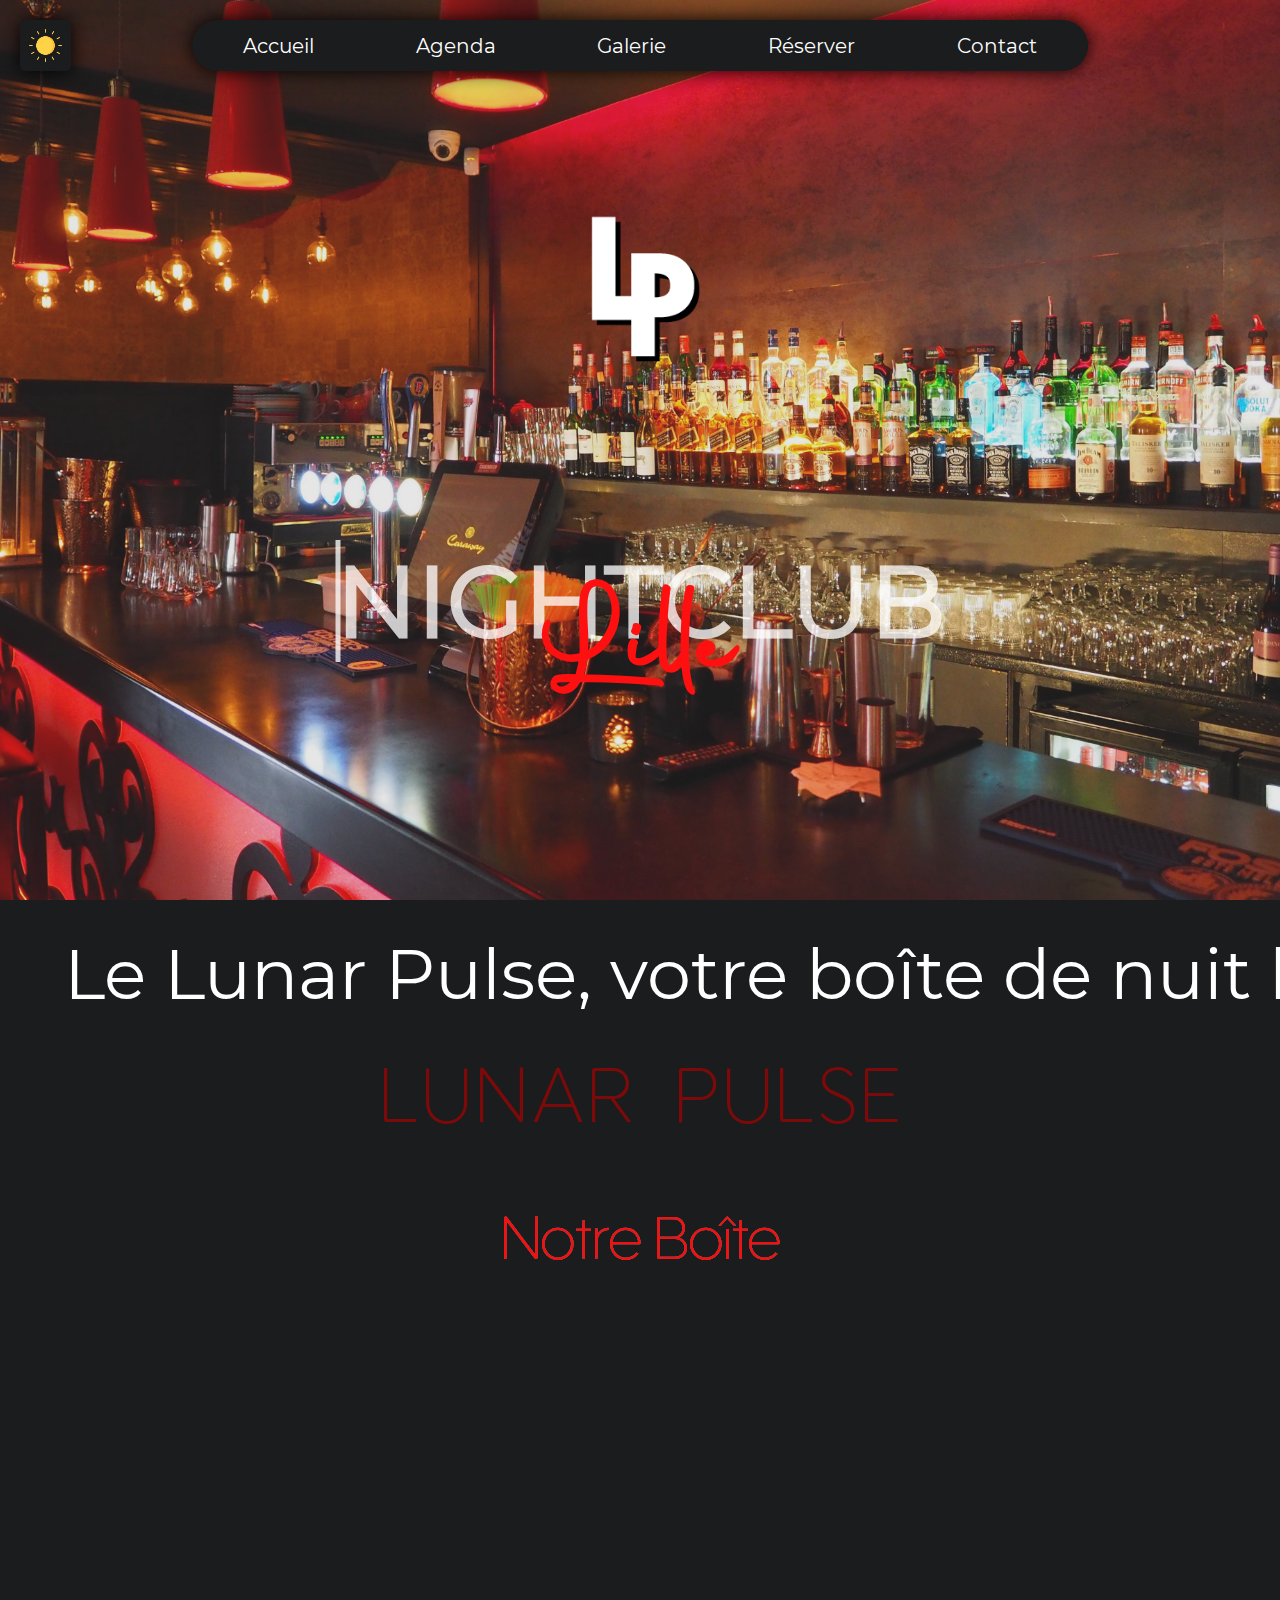
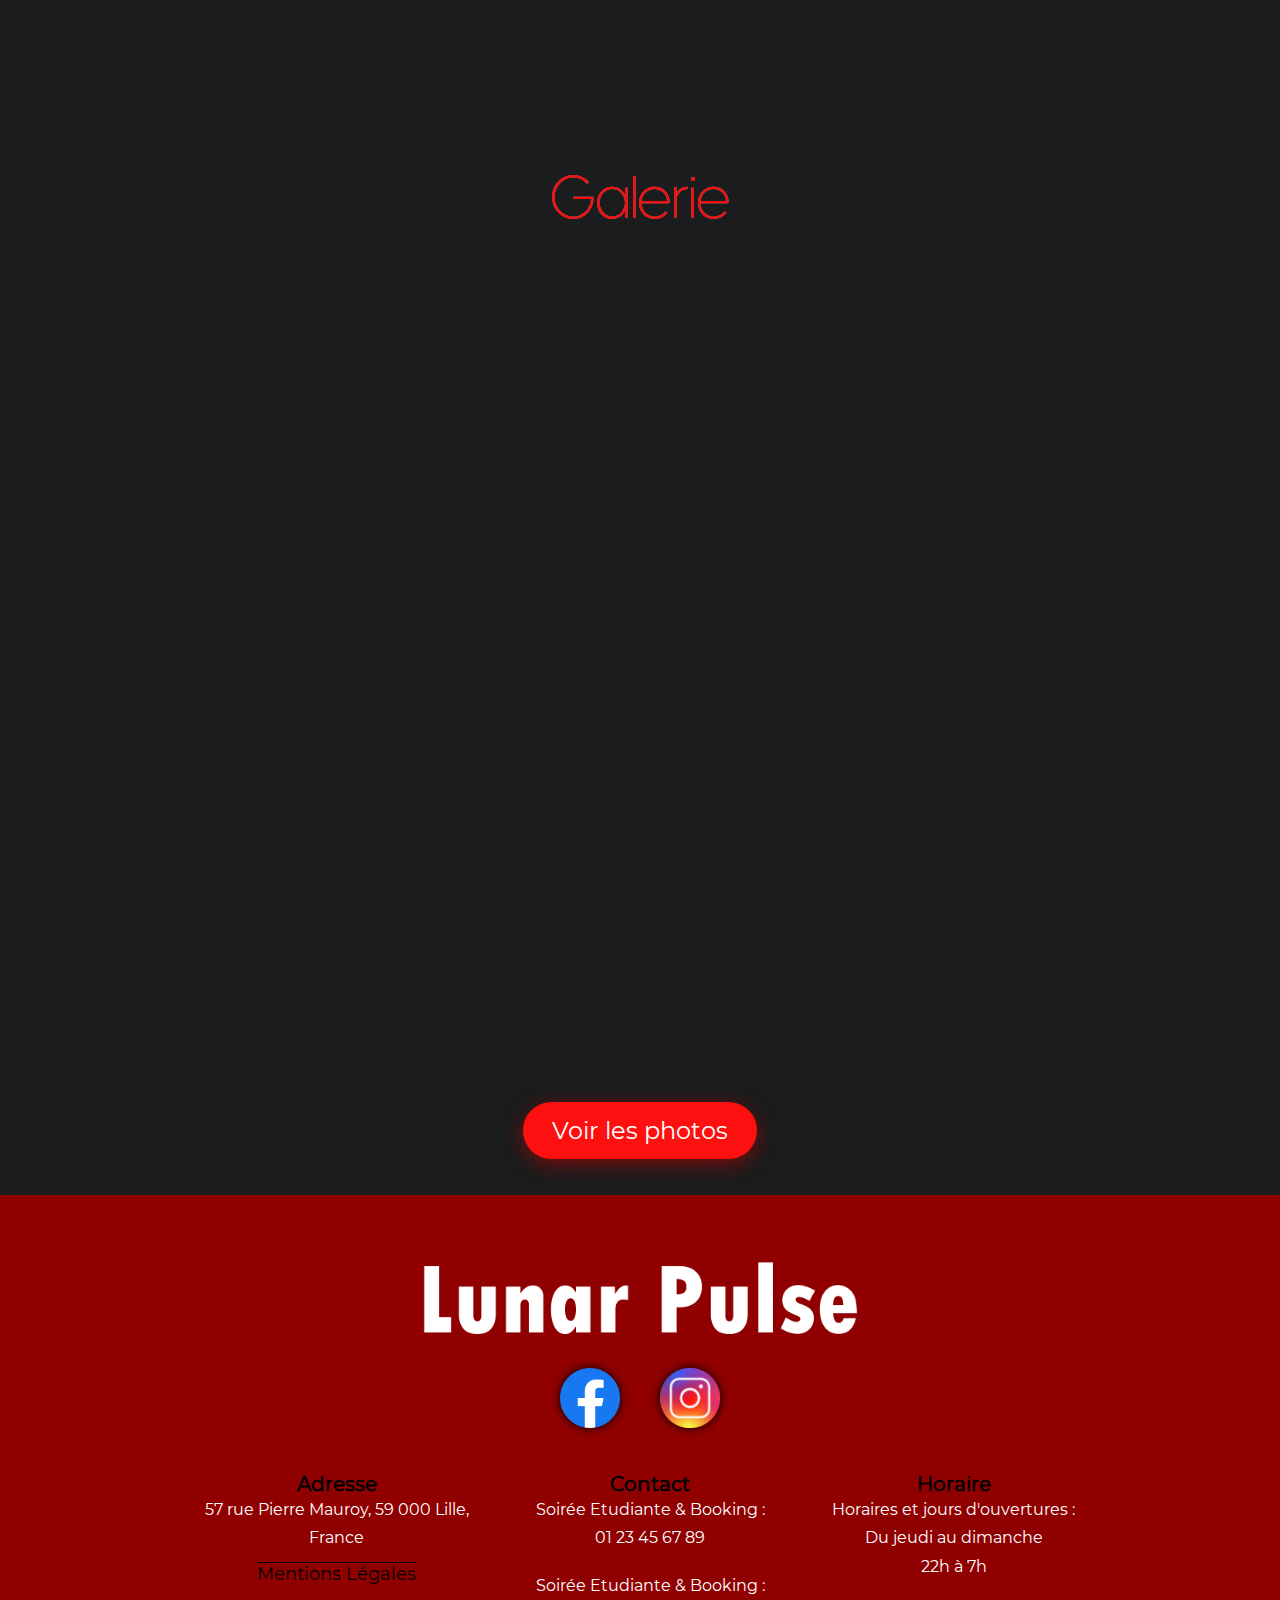
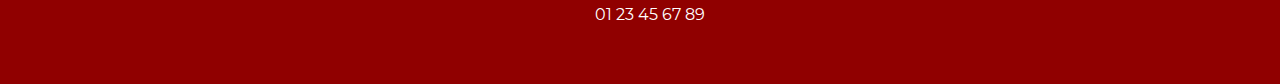
<file: index.html>
<!DOCTYPE html>
<html lang="fr">

<head>
    <meta charset="UTF-8">
    <meta name="viewport" content="width=device-width, initial-scale=1.0">
    <link rel="stylesheet" href="style.css">
    <link rel="stylesheet" href="styleindex.css">
    <link rel="icon" href="ressources/design/miniLogoWhite.png" type="image/x-icon">
    <title>Accueil - Lunar Pulse</title>
</head>

<body>
    <div class="loader">
        <div class="loaderWord">
            <span class="lettre">C</span>
            <span class="lettre">H</span>
            <span class="lettre">A</span>
            <span class="lettre">R</span>
            <span class="lettre">G</span>
            <span class="lettre">E</span>
            <span class="lettre">M</span>
            <span class="lettre">E</span>
            <span class="lettre">N</span>
            <span class="lettre">T</span>
        </div>
        <div class="loaderAnim"></div>
    </div>


    <header class="burgerMenu">

        <button class="toggleMode backgroundColor">
            <img src="ressources/img/sun.png" alt="Changer le mode de couleur du site">
        </button>

        <button class="boxBurger">
            <div class="containerLinesBurger">
                <div class="lineBurger"></div>
                <div class="lineBurger"></div>
                <div class="lineBurger"></div>
            </div>
        </button>

        <nav id="mySideNav" class="sideNav">
            <ul class="burgerList">
                <li><a class="burgerA" href="index.html">Accueil</li></a>
                <li><a class="burgerA" href="agenda.html">Agenda</a></li>
                <li><a class="burgerA" href="galerie.html">Galerie Photos</a></li>
                <li><a class="burgerA" href="reserver.html">Réserver</a></li>
                <li><a class="burgerA" href="contact.html">Contact</a></li>
            </ul>
        </nav>

        <nav class="navBar">
            <div class="navBarLinks backgroundColor">
                <li><a class="navBarA text" href="index.html">Accueil</li></a>
                <li><a class="navBarA text" href="agenda.html">Agenda</a></li>
                <li><a class="navBarA text" href="galerie.html">Galerie</a></li>
                <li><a class="navBarA text" href="reserver.html">Réserver</a></li>
                <li><a class="navBarA text" href="contact.html">Contact</a></li>
            </div>
        </nav>

    </header>

    <section class="home">
        <div class="homeImages">
            <img src="ressources/img/imgSlider1.jpg" alt="" class="imgSlider0 active">
            <img src="ressources/img/imgSlider2.jpg" alt="" class="imgSlider1 ">
            <img src="ressources/img/imgSlider3.jpg" alt="" class="imgSlider2 ">
        </div>
        <div class="homeLogo">
            <img src="ressources/design/miniLogoWhite.png" alt="Notre logo" class="homeLogoImg">
        </div>
        <div class="homeText">
            <p>
                NIGHTCLUB
            </p>
        </div>
    </section>

    <section class="accueilContent backgroundColor">

        <div class="infiniteText">
            <p class="txt text">Le Lunar Pulse, votre boîte de nuit lilloise ouverte du jeudi au dimanche.&nbsp</p>
        </div>

        <div class="containerWavyText">
            <span>L</span>
            <span>U</span>
            <span>N</span>
            <span>A</span>
            <span>R</span>
            <span>&nbsp</span>
            <span>&nbsp</span>
            <span>P</span>
            <span>U</span>
            <span>L</span>
            <span>S</span>
            <span>E</span>
        </div>

        <div class="textContent">
            <div class="glitchBloc">
                <p class="invisibleText">Notre Boîte</p>
                <p class="glitchedAnim">Notre Boîte</p>
                <p class="glitchedAnim">Notre Boîte</p>
                <p class="glitchedAnim">Notre Boîte</p>
            </div>


            <p class="text revealOne">
                Au cœur du paysage urbain nocturne, une force magnétique attire les fêtards vers l'expérience
                sensorielle ultime - le "Lunar Pulse". Cette boîte de nuit emblématique n'est pas simplement un lieu de
                divertissement ; c'est une fusion pulsante de musique, de lumières et d'énergie qui transporte chaque
                visiteur dans une autre dimension de la célébration. <br />

                Conçu par une équipe de visionnaires passionnés par l'art de la vie nocturne, le "Lunar Pulse" s'est
                imposé comme l'épicentre des tendances musicales de pointe, des performances captivantes et des
                rencontres sociales électrisantes. Les murs résonnent aux rythmes de la musique, et chaque recoin est
                conçu pour stimuler les sens et libérer l'esprit. <br />

                Que ce soit pour des soirées thématiques épiques, des DJ renommés, des installations artistiques
                avant-gardistes, ou simplement pour s'évader de la réalité, le "Lunar Pulse" promet une expérience
                immersive qui laisse les fêtards avec des souvenirs gravés dans leur ADN nocturne.
            </p>
        </div>

        <div class="glitchBloc">
            <p class="invisibleText">Galerie</p>
            <p class="glitchedAnim">Galerie</p>
            <p class="glitchedAnim">Galerie</p>
            <p class="glitchedAnim">Galerie</p>
        </div>

        <div class="gallery">
            <img src="ressources/img/gallery1.jpg" alt="Une photo de notre boîte de nuit en action" class="galleryItem revealOne">
            <img src="ressources/img/gallery2.jpg" alt="Une photo de notre boîte de nuit en action" class="galleryItem revealOne">
            <img src="ressources/img/gallery3.jpg" alt="Une photo de notre boîte de nuit en action" class="galleryItem revealOne">
            <img src="ressources/img/gallery4.jpg" alt="Une photo de notre boîte de nuit en action" class="galleryItem revealOne">
        </div>

        <a href="galerie.html" class="button">Voir les photos</a>

    </section>

    <footer class="footer">
        <img src="ressources/design/logoNameWhite.png" alt="Notre logo" class="logoFooter" width="80%">
        <div class="reseauxFooter">
            <a href="https://facebook.com"><img src="ressources/img/facebook.png" alt="Voir notre Facebook"
                    width="60px"></a>
            <a href="https://instagram.com"><img src="ressources/img/instagram.png" alt="Voir notre instagram"
                    width="60px"></a>
        </div>
        <div class="reseauxContentBigDiv">
            <div class="reseauxContent">
                <h3 class="reseauxTitle">Adresse</h3>
                <p class="reseauxText">57 rue Pierre Mauroy, 59 000 Lille, <br>France</p>
                <a href="mentions.html" class="mentionsButton">Mentions Légales</a>
            </div>
            <div class="reseauxContent">
                <h3 class="reseauxTitle">Contact</h3>
                <p class="reseauxText">Soirée Etudiante & Booking : <br> 01 23 45 67 89</p><br>
                <p class="reseauxText">Soirée Etudiante & Booking : <br> 01 23 45 67 89</p>
            </div>
            <div class="reseauxContent">
                <h3 class="reseauxTitle">Horaire</h3>
                <p class="reseauxText">Horaires et jours d'ouvertures : <br>Du jeudi au dimanche <br> 22h à 7h</p>
            </div>
        </div>
    </footer>

    <script src="app.js" defer></script>
</body>

</html>
</file>
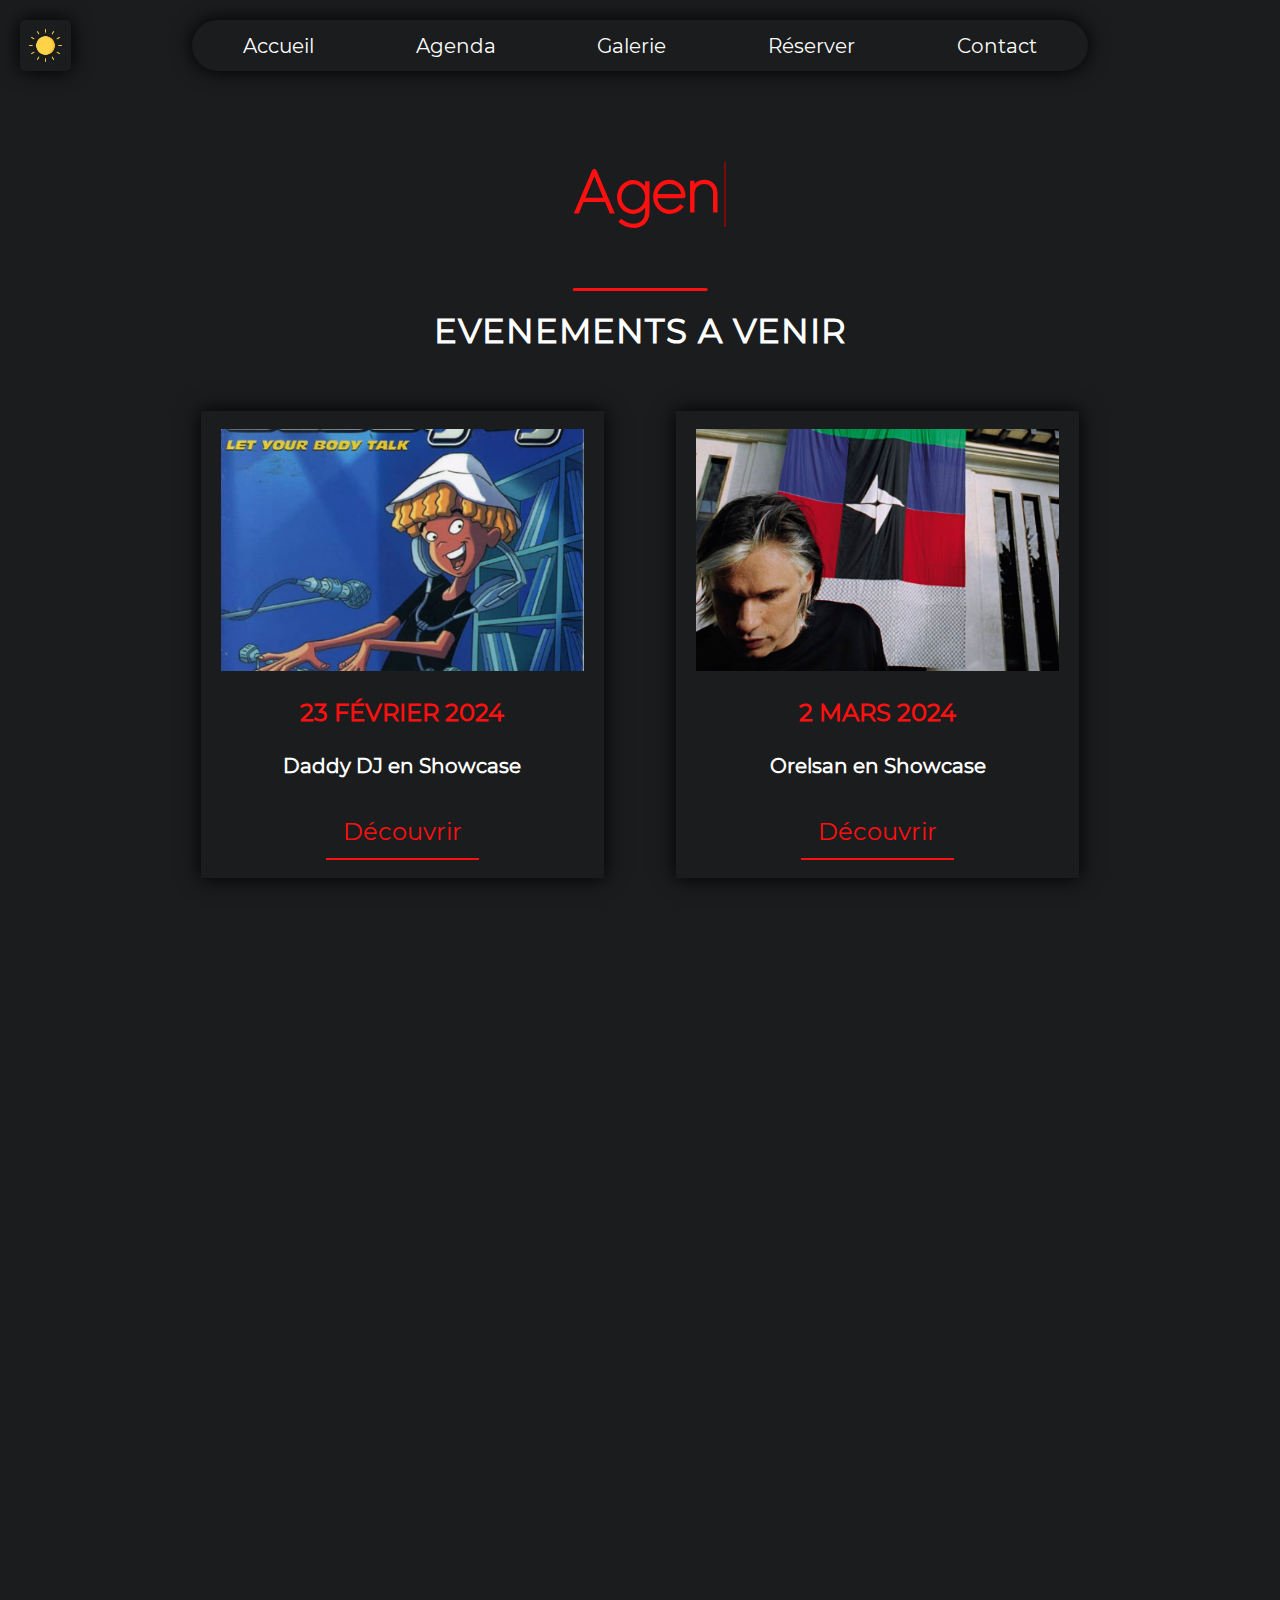
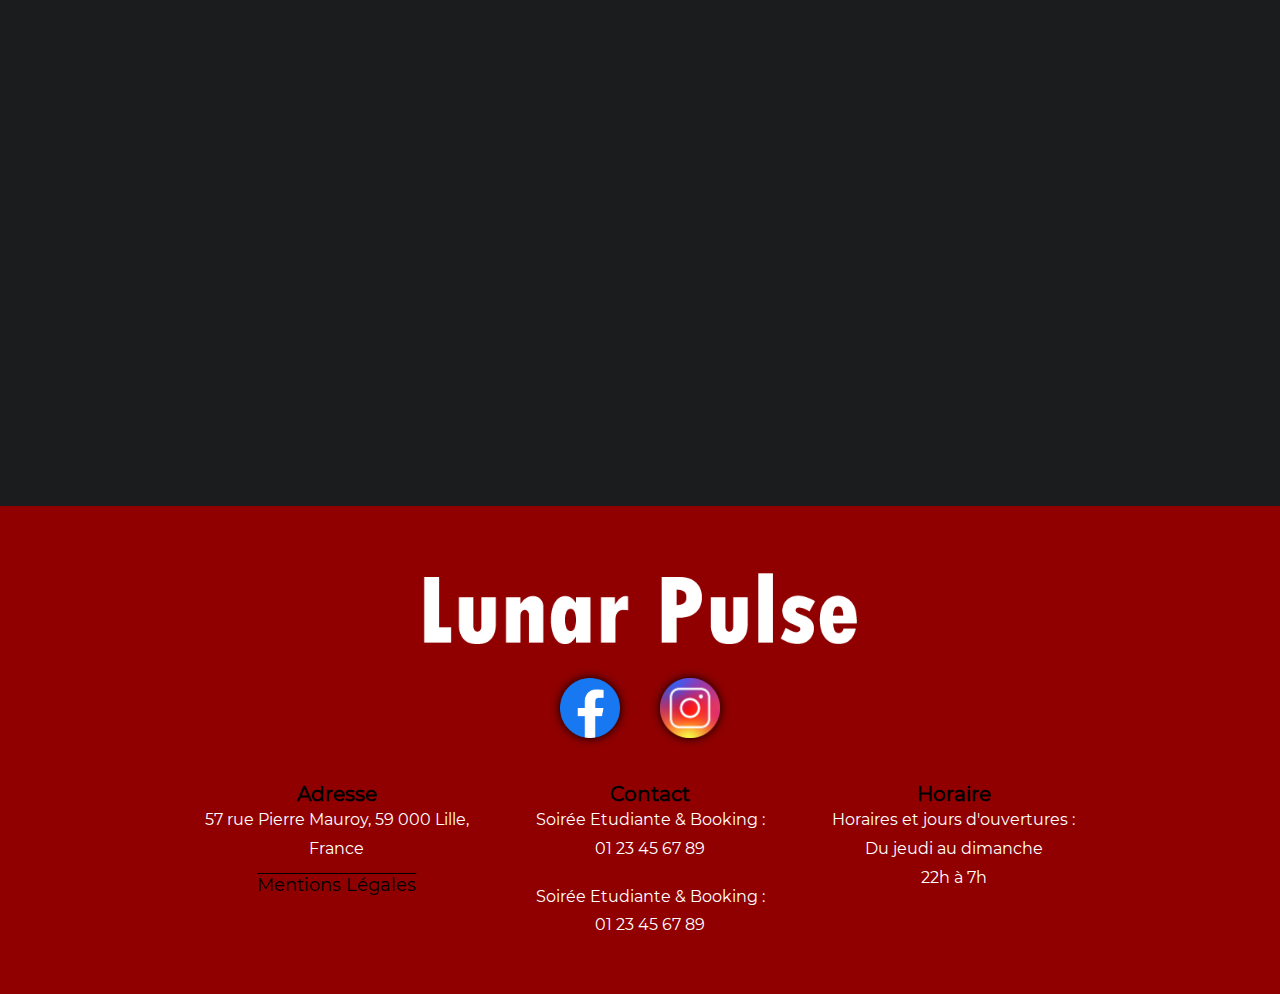
<file: agenda.html>
<!DOCTYPE html>
<html lang="fr">

<head>
    <meta charset="UTF-8">
    <meta name="viewport" content="width=device-width, initial-scale=1.0">
    <link rel="stylesheet" href="styleagenda.css">
    <link rel="stylesheet" href="style.css">
    <link rel="icon" href="ressources/design/miniLogoWhite.png" type="image/x-icon">
    <title>Agenda - Lunar Pulse</title>
</head>

<body>
    <header class="burgerMenu">

        <button class="toggleMode backgroundColor">
            <img src="ressources/img/sun.png" alt="Changer le mode de couleur du site">
        </button>

        <button class="boxBurger">
            <div class="containerLinesBurger">
                <div class="lineBurger"></div>
                <div class="lineBurger"></div>
                <div class="lineBurger"></div>
            </div>
        </button>

        <nav id="mySideNav" class="sideNav">
            <ul class="burgerList">
                <li><a class="burgerA" href="index.html">Accueil</li></a>
                <li><a class="burgerA" href="agenda.html">Agenda</a></li>
                <li><a class="burgerA" href="galerie.html">Galerie Photos</a></li>
                <li><a class="burgerA" href="reserver.html">Réserver</a></li>
                <li><a class="burgerA" href="contact.html">Contact</a></li>
            </ul>
        </nav>

        <nav class="navBar">
            <div class="navBarLinks backgroundColor">
                <li><a class="navBarA text" href="index.html">Accueil</li></a>
                <li><a class="navBarA text" href="agenda.html">Agenda</a></li>
                <li><a class="navBarA text" href="galerie.html">Galerie</a></li>
                <li><a class="navBarA text" href="reserver.html">Réserver</a></li>
                <li><a class="navBarA text" href="contact.html">Contact</a></li>
            </div>
        </nav>

    </header>

    <main class="main backgroundColor">
        <div class="mainContent">
            <h1 class="bigTitle">&nbsp</h1>
            <h2 class="title revealOne">EVENEMENTS A VENIR</h2>
            <div class="eventsGrid">
                <div class="eventItem revealOne">
                    <img src="ressources/img/daddy-dj.jpg" alt="Photo de Daddy DJ" class="eventItemImg">
                    <p class="eventItemDate">
                        23 Février 2024
                    </p>
                    <p class="eventItemName">
                        Daddy DJ en Showcase
                    </p>
                    <a href="#" class="eventItemDiscover">Découvrir</a>
                </div>
                <div class="eventItem revealOne">
                    <img src="ressources/img/orelsan.png" alt="Photo d'Orelsan" class="eventItemImg">
                    <p class="eventItemDate">
                        2 Mars 2024
                    </p>
                    <p class="eventItemName">
                        Orelsan en Showcase
                    </p>
                    <a href="#" class="eventItemDiscover">Découvrir</a>
                </div>
                <div class="eventItem revealOne">
                    <img src="ressources/img/spider-zed.jpg" alt="Photo de Spider Zed" class="eventItemImg">
                    <p class="eventItemDate">
                        16 Mars 2024
                    </p>
                    <p class="eventItemName">
                        Spider ZED en Showcase
                    </p>
                    <a href="#" class="eventItemDiscover">Découvrir</a>
                </div>
                <div class="eventItem revealOne">
                    <img src="ressources/img/sch.png" alt="Photo de SCH" class="eventItemImg">
                    <p class="eventItemDate">
                        20 Avril 2024
                    </p>
                    <p class="eventItemName">
                        SCH en Showcase
                    </p>
                    <a href="#" class="eventItemDiscover">Découvrir</a>
                </div>
            </div>
            <h2 class="title revealOne">EVENEMENTS PASSÉS</h2>
            <div class="eventsGrid">
                <div class="eventItem revealOne">
                    <img src="ressources/img/pignon.jpg" alt="Photo de Francois Pignon" class="eventItemImg">
                    <p class="eventItemDate">
                        27 Janvier 2024
                    </p>
                    <p class="eventItemName">
                        Francois Pignon en Showcase
                    </p>
                    <a href="#" class="eventItemDiscover">Découvrir</a>
                </div>
                <div class="eventItem revealOne">
                    <img src="ressources/img/angele.jpg" alt="Photo d'Angele" class="eventItemImg">
                    <p class="eventItemDate">
                        13 Janvier 2024
                    </p>
                    <p class="eventItemName">
                        Angèle en Showcase
                    </p>
                    <a href="#" class="eventItemDiscover">Découvrir</a>
                </div>
            </div>
        </div>
    </main>

    <footer class="footer">
        <img src="ressources/design/logoNameWhite.png" alt="Notre logo" class="logoFooter" width="80%">
        <div class="reseauxFooter">
            <a href="https://facebook.com"><img src="ressources/img/facebook.png" alt="Voir notre Facebook"
                    width="60px"></a>
            <a href="https://instagram.com"><img src="ressources/img/instagram.png" alt="Voir notre instagram"
                    width="60px"></a>
        </div>
        <div class="reseauxContentBigDiv">
            <div class="reseauxContent">
                <h3 class="reseauxTitle">Adresse</h3>
                <p class="reseauxText">57 rue Pierre Mauroy, 59 000 Lille, <br>France</p>
                <a href="mentions.html" class="mentionsButton">Mentions Légales</a>
            </div>
            <div class="reseauxContent">
                <h3 class="reseauxTitle">Contact</h3>
                <p class="reseauxText">Soirée Etudiante & Booking : <br> 01 23 45 67 89</p><br>
                <p class="reseauxText">Soirée Etudiante & Booking : <br> 01 23 45 67 89</p>
            </div>
            <div class="reseauxContent">
                <h3 class="reseauxTitle">Horaire</h3>
                <p class="reseauxText">Horaires et jours d'ouvertures : <br>Du jeudi au dimanche <br> 22h à 7h</p>
            </div>
        </div>
    </footer>


    <script src="app.js" defer></script>
</body>

</html>
</file>
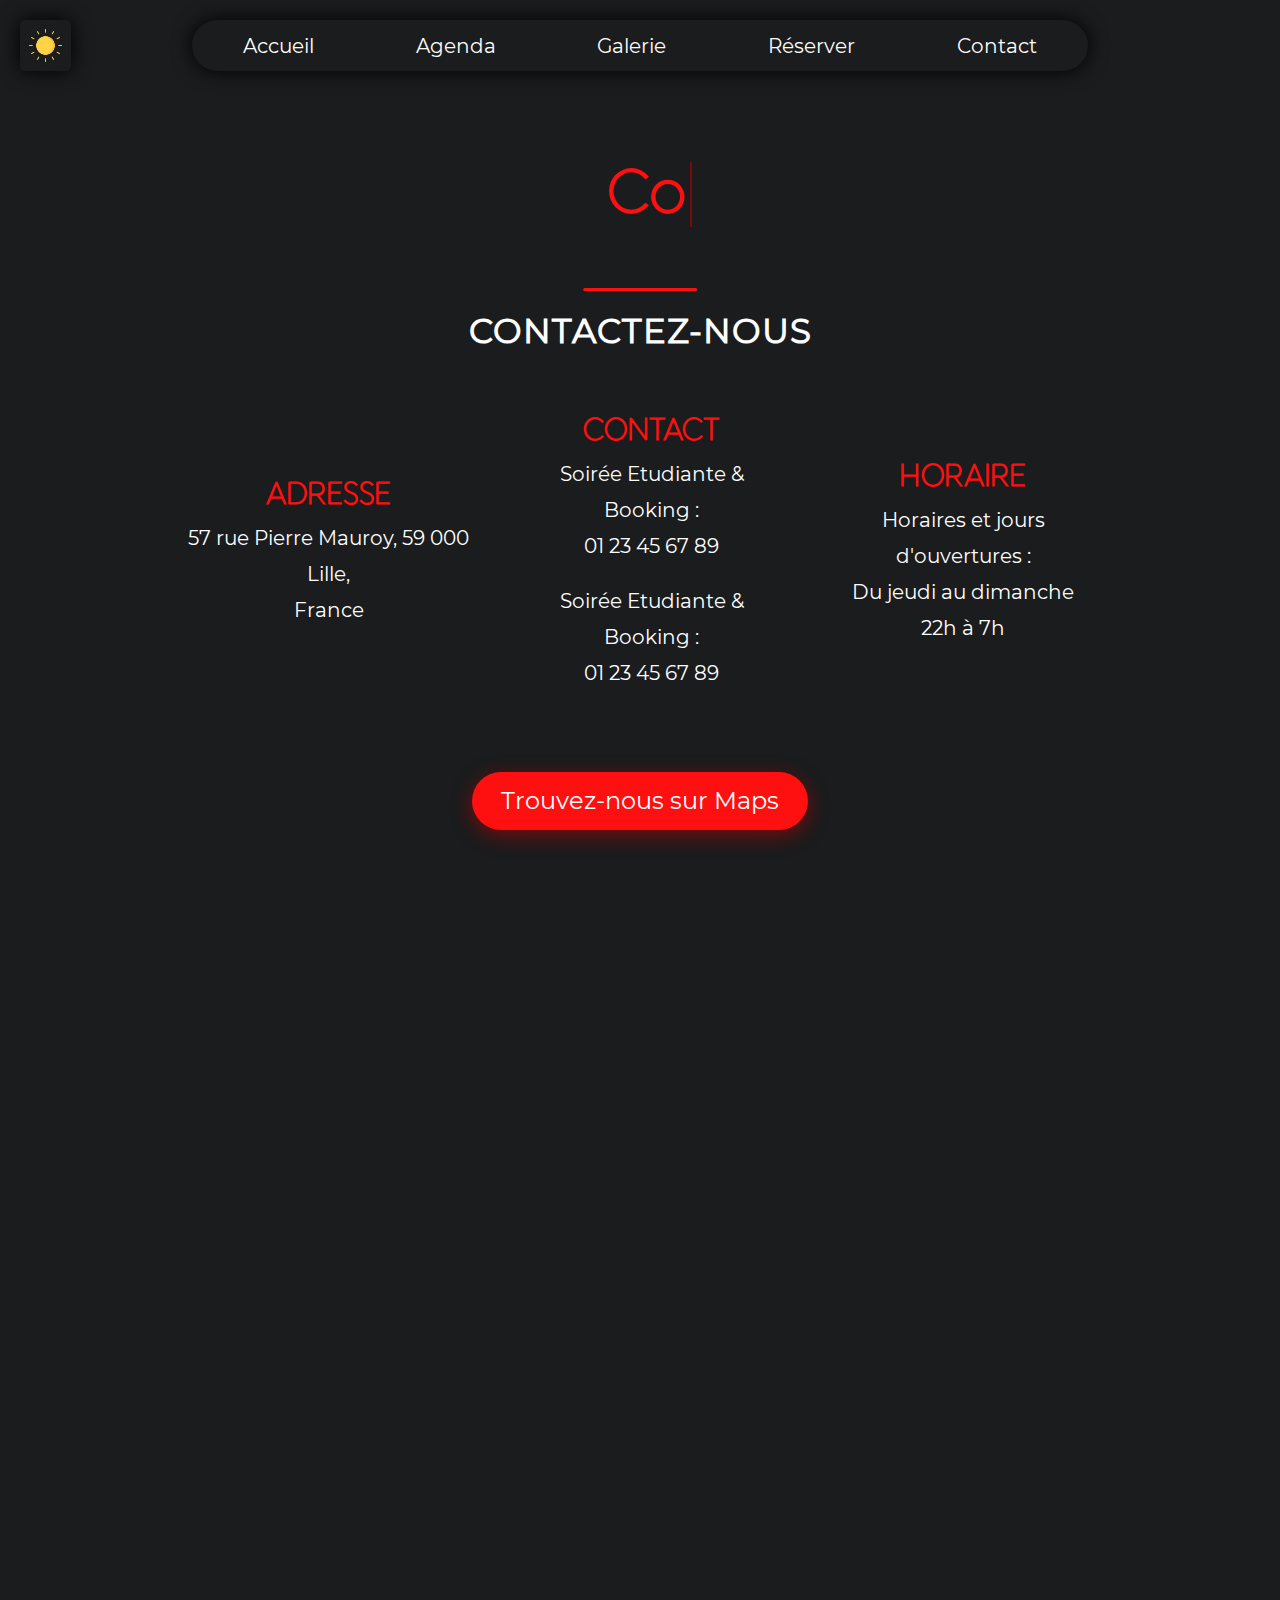
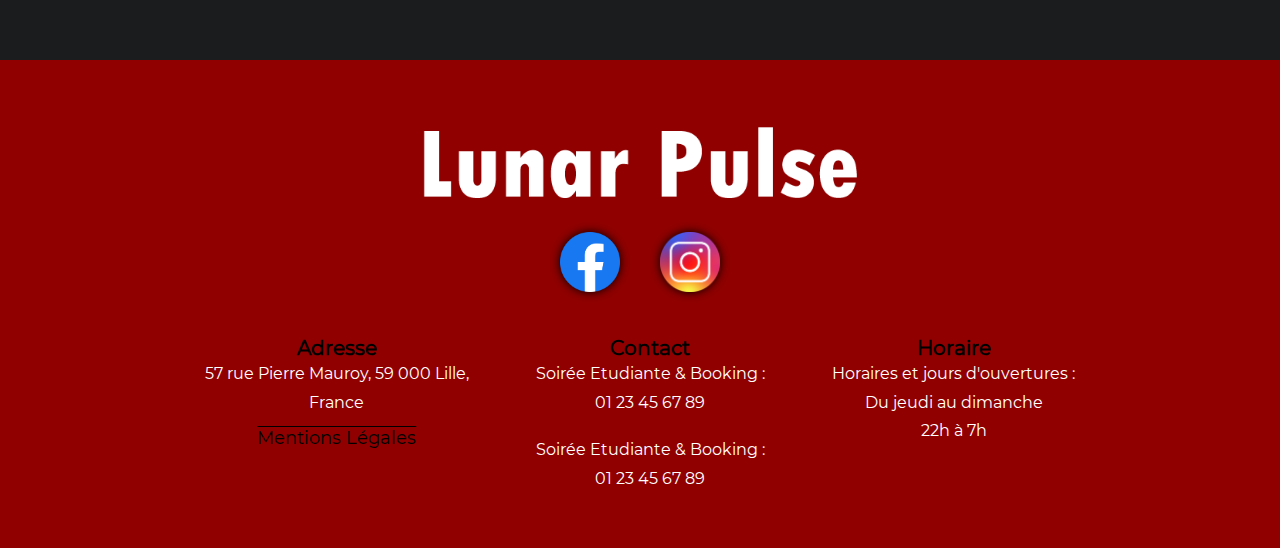
<file: contact.html>
<!DOCTYPE html>
<html lang="fr">

<head>
    <meta charset="UTF-8">
    <meta name="viewport" content="width=device-width, initial-scale=1.0">
    <link rel="stylesheet" href="stylecontact.css">
    <link rel="stylesheet" href="style.css">
    <link rel="icon" href="ressources/design/miniLogoWhite.png" type="image/x-icon">
    <title>Contact - Lunar Pulse</title>
</head>

<body>
    <header class="burgerMenu">

        <button class="toggleMode backgroundColor">
            <img src="ressources/img/sun.png" alt="Changer le mode de couleur du site">
        </button>

        <button class="boxBurger">
            <div class="containerLinesBurger">
                <div class="lineBurger"></div>
                <div class="lineBurger"></div>
                <div class="lineBurger"></div>
            </div>
        </button>

        <nav id="mySideNav" class="sideNav">
            <ul class="burgerList">
                <li><a class="burgerA" href="index.html">Accueil</li></a>
                <li><a class="burgerA" href="agenda.html">Agenda</a></li>
                <li><a class="burgerA" href="galerie.html">Galerie Photos</a></li>
                <li><a class="burgerA" href="reserver.html">Réserver</a></li>
                <li><a class="burgerA" href="contact.html">Contact</a></li>
            </ul>
        </nav>

        <nav class="navBar">
            <div class="navBarLinks backgroundColor">
                <li><a class="navBarA text" href="index.html">Accueil</li></a>
                <li><a class="navBarA text" href="agenda.html">Agenda</a></li>
                <li><a class="navBarA text" href="galerie.html">Galerie</a></li>
                <li><a class="navBarA text" href="reserver.html">Réserver</a></li>
                <li><a class="navBarA text" href="contact.html">Contact</a></li>
            </div>
        </nav>
        
    </header>

    <main class="main backgroundColor">
        <div class="mainContent">
            <h1 class="bigTitle">&nbsp</h1>
            <h2 class="title revealOne">CONTACTEZ-NOUS</h2>
            <div class="contactDiv revealOne">
                <div class="contactDivInfos">
                    <h3 class="contactTitle">Adresse</h3>
                    <p class="contactText">57 rue Pierre Mauroy, 59 000 Lille, <br>France</p>
                </div>
                <div class="contactDivInfos">
                    <h3 class="contactTitle">Contact</h3>
                    <p class="contactText">Soirée Etudiante & Booking : <br> 01 23 45 67 89</p><br>
                    <p class="contactText">Soirée Etudiante & Booking : <br> 01 23 45 67 89</p>
                </div>
                <div class="contactDivInfos">
                    <h3 class="contactTitle">Horaire</h3>
                    <p class="contactText">Horaires et jours d'ouvertures : <br>Du jeudi au dimanche <br> 22h à 7h</p>
                </div>
            </div>

            <a href="https://www.google.com/maps/place/57+Rue+Pierre+Mauroy,+59800+Lille/@50.6351648,3.0675181,17z/data=!3m1!4b1!4m6!3m5!1s0x47c2d58941cbf8df:0x9486eb65d5dd57d7!8m2!3d50.6351648!4d3.0675181!16s%2Fg%2F11c4drnbnh?entry=ttu" class="button">Trouvez-nous sur Maps</a>

            <form action="" class="formReserver revealOne">
                <div class="formReserverInput">
                    <h3 class="formTitle text">Vos Informations</h3>
                    <input type="text" placeholder="Nom / Prénom" class="backgroundColor" required>
                    <input type="tel" placeholder="Téléphone" class="backgroundColor" required>
                    <input type="mail" placeholder="E-mail" class="backgroundColor" required>
                    <textarea cols="30" rows="10" placeholder="Votre message" class="backgroundColor"></textarea>
                </div>
                <input type="submit" value="Envoyer" class="button">
            </form>
            
        </div>
    </main>

    <footer class="footer">
        <img src="ressources/design/logoNameWhite.png" alt="Notre logo" class="logoFooter" width="80%">
        <div class="reseauxFooter">
            <a href="https://facebook.com"><img src="ressources/img/facebook.png" alt="Voir notre Facebook"
                    width="60px"></a>
            <a href="https://instagram.com"><img src="ressources/img/instagram.png" alt="Voir notre instagram"
                    width="60px"></a>
        </div>
        <div class="reseauxContentBigDiv">
            <div class="reseauxContent">
                <h3 class="reseauxTitle">Adresse</h3>
                <p class="reseauxText">57 rue Pierre Mauroy, 59 000 Lille, <br>France</p>
                <a href="mentions.html" class="mentionsButton">Mentions Légales</a>
            </div>
            <div class="reseauxContent">
                <h3 class="reseauxTitle">Contact</h3>
                <p class="reseauxText">Soirée Etudiante & Booking : <br> 01 23 45 67 89</p><br>
                <p class="reseauxText">Soirée Etudiante & Booking : <br> 01 23 45 67 89</p>
            </div>
            <div class="reseauxContent">
                <h3 class="reseauxTitle">Horaire</h3>
                <p class="reseauxText">Horaires et jours d'ouvertures : <br>Du jeudi au dimanche <br> 22h à 7h</p>
            </div>
        </div>
    </footer>


    <script src="app.js" defer></script>
</body>

</html>
</file>
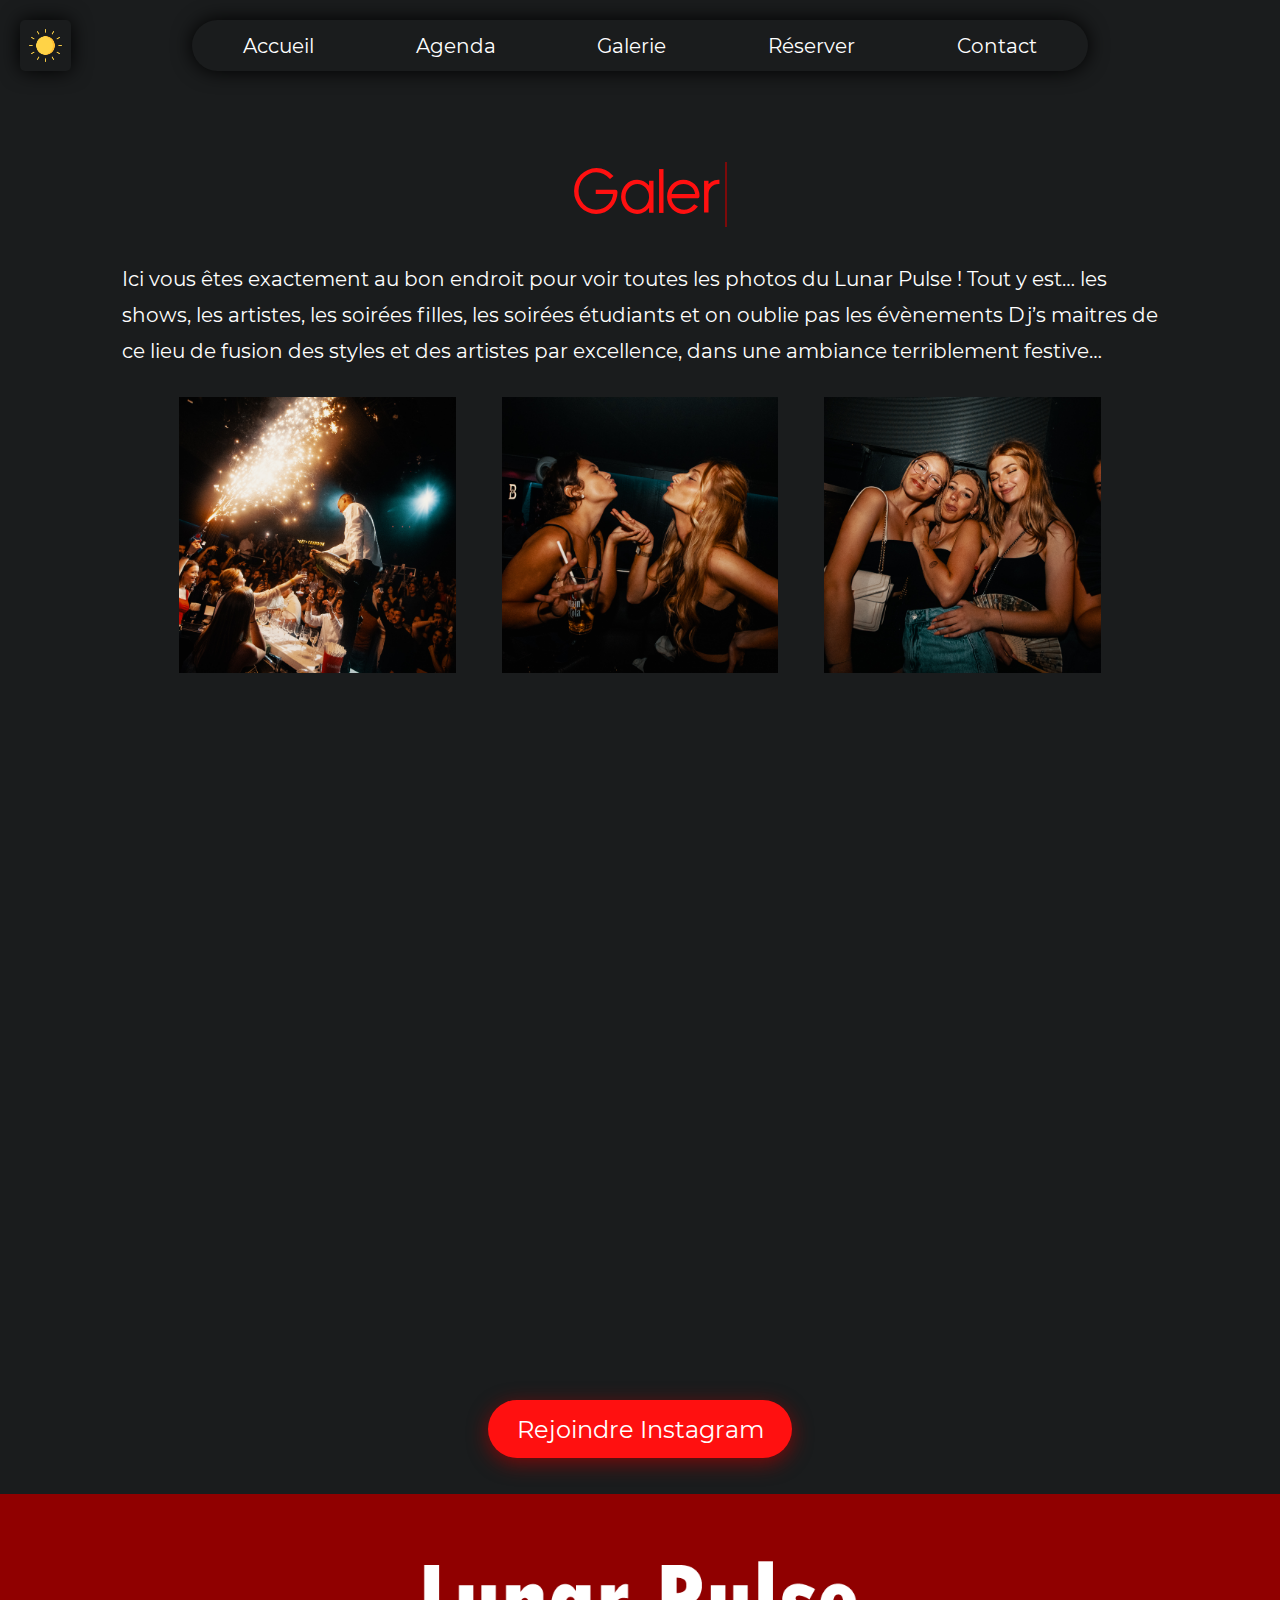
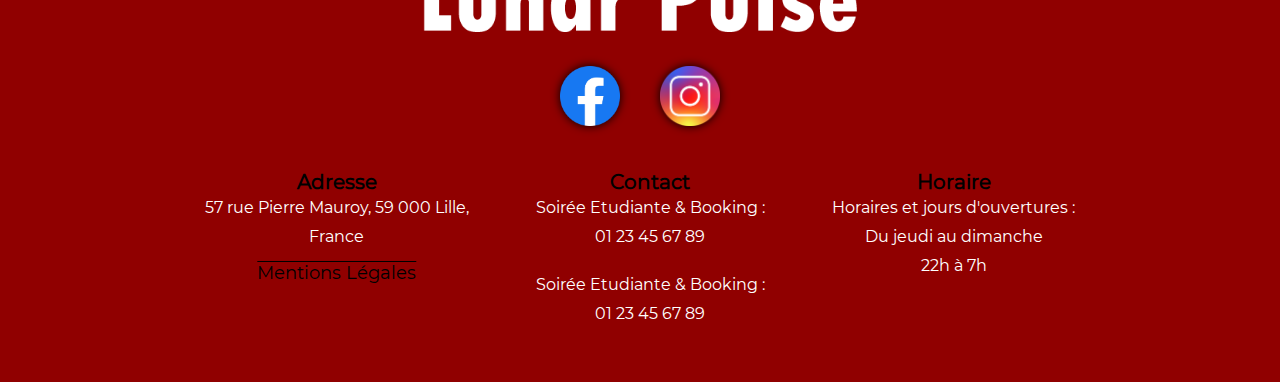
<file: galerie.html>
<!DOCTYPE html>
<html lang="fr">

<head>
    <meta charset="UTF-8">
    <meta name="viewport" content="width=device-width, initial-scale=1.0">
    <link rel="stylesheet" href="stylegalerie.css">
    <link rel="stylesheet" href="style.css">
    <link rel="icon" href="ressources/design/miniLogoWhite.png" type="image/x-icon">
    <title>Galerie Photos - Lunar Pulse</title>
</head>

<body>
    <header class="burgerMenu">

        <button class="toggleMode backgroundColor">
            <img src="ressources/img/sun.png" alt="Changer le mode de couleur du site">
        </button>

        <button class="boxBurger">
            <div class="containerLinesBurger">
                <div class="lineBurger"></div>
                <div class="lineBurger"></div>
                <div class="lineBurger"></div>
            </div>
        </button>

        <nav id="mySideNav" class="sideNav">
            <ul class="burgerList">
                <li><a class="burgerA" href="index.html">Accueil</li></a>
                <li><a class="burgerA" href="agenda.html">Agenda</a></li>
                <li><a class="burgerA" href="galerie.html">Galerie Photos</a></li>
                <li><a class="burgerA" href="reserver.html">Réserver</a></li>
                <li><a class="burgerA" href="contact.html">Contact</a></li>
            </ul>
        </nav>

        <nav class="navBar">
            <div class="navBarLinks backgroundColor">
                <li><a class="navBarA text" href="index.html">Accueil</li></a>
                <li><a class="navBarA text" href="agenda.html">Agenda</a></li>
                <li><a class="navBarA text" href="galerie.html">Galerie</a></li>
                <li><a class="navBarA text" href="reserver.html">Réserver</a></li>
                <li><a class="navBarA text" href="contact.html">Contact</a></li>
            </div>
        </nav>

    </header>

    <main class="main backgroundColor">
        <div class="mainContent">
            <h1 class="bigTitle">&nbsp</h1>
            <p class="text revealOne">
                Ici vous êtes exactement au bon endroit pour voir toutes les photos du Lunar Pulse ! Tout y est… les shows,
                les artistes, les soirées filles, les soirées étudiants et on oublie pas les évènements Dj’s maitres de
                ce lieu de fusion des styles et des artistes par excellence, dans une ambiance terriblement festive…
            </p>
            <div class="gallery ">
                <img src="ressources/img/gallery1.jpg" alt="Photo d'une soirée au Lunar Pulse" class="galleryItem revealOne">
                <img src="ressources/img/gallery2.jpg" alt="Photo d'une soirée au Lunar Pulse" class="galleryItem revealOne">
                <img src="ressources/img/gallery3.jpg" alt="Photo d'une soirée au Lunar Pulse" class="galleryItem revealOne">
                <img src="ressources/img/gallery4.jpg" alt="Photo d'une soirée au Lunar Pulse" class="galleryItem revealOne">
                <img src="ressources/img/gallery5.jpg" alt="Photo d'une soirée au Lunar Pulse" class="galleryItem revealOne">
                <img src="ressources/img/gallery6.jpg" alt="Photo d'une soirée au Lunar Pulse" class="galleryItem revealOne">
                <img src="ressources/img/gallery7.jpg" alt="Photo d'une soirée au Lunar Pulse" class="galleryItem revealOne">
                <img src="ressources/img/gallery8.jpg" alt="Photo d'une soirée au Lunar Pulse" class="galleryItem revealOne">
                <img src="ressources/img/gallery9.jpeg" alt="Photo d'une soirée au Lunar Pulse" class="galleryItem revealOne">
            </div>
            <a href="https://instagram.com" class="button">Rejoindre Instagram</a>
        </div>
    </main>

    <footer class="footer">
        <img src="ressources/design/logoNameWhite.png" alt="Notre logo" class="logoFooter" width="80%">
        <div class="reseauxFooter">
            <a href="https://facebook.com"><img src="ressources/img/facebook.png" alt="Voir notre Facebook"
                    width="60px"></a>
            <a href="https://instagram.com"><img src="ressources/img/instagram.png" alt="Voir notre instagram"
                    width="60px"></a>
        </div>
        <div class="reseauxContentBigDiv">
            <div class="reseauxContent">
                <h3 class="reseauxTitle">Adresse</h3>
                <p class="reseauxText">57 rue Pierre Mauroy, 59 000 Lille, <br>France</p>
                <a href="mentions.html" class="mentionsButton">Mentions Légales</a>
            </div>
            <div class="reseauxContent">
                <h3 class="reseauxTitle">Contact</h3>
                <p class="reseauxText">Soirée Etudiante & Booking : <br> 01 23 45 67 89</p><br>
                <p class="reseauxText">Soirée Etudiante & Booking : <br> 01 23 45 67 89</p>
            </div>
            <div class="reseauxContent">
                <h3 class="reseauxTitle">Horaire</h3>
                <p class="reseauxText">Horaires et jours d'ouvertures : <br>Du jeudi au dimanche <br> 22h à 7h</p>
            </div>
        </div>
    </footer>

    <script src="app.js" defer></script>
</body>

</html>
</file>
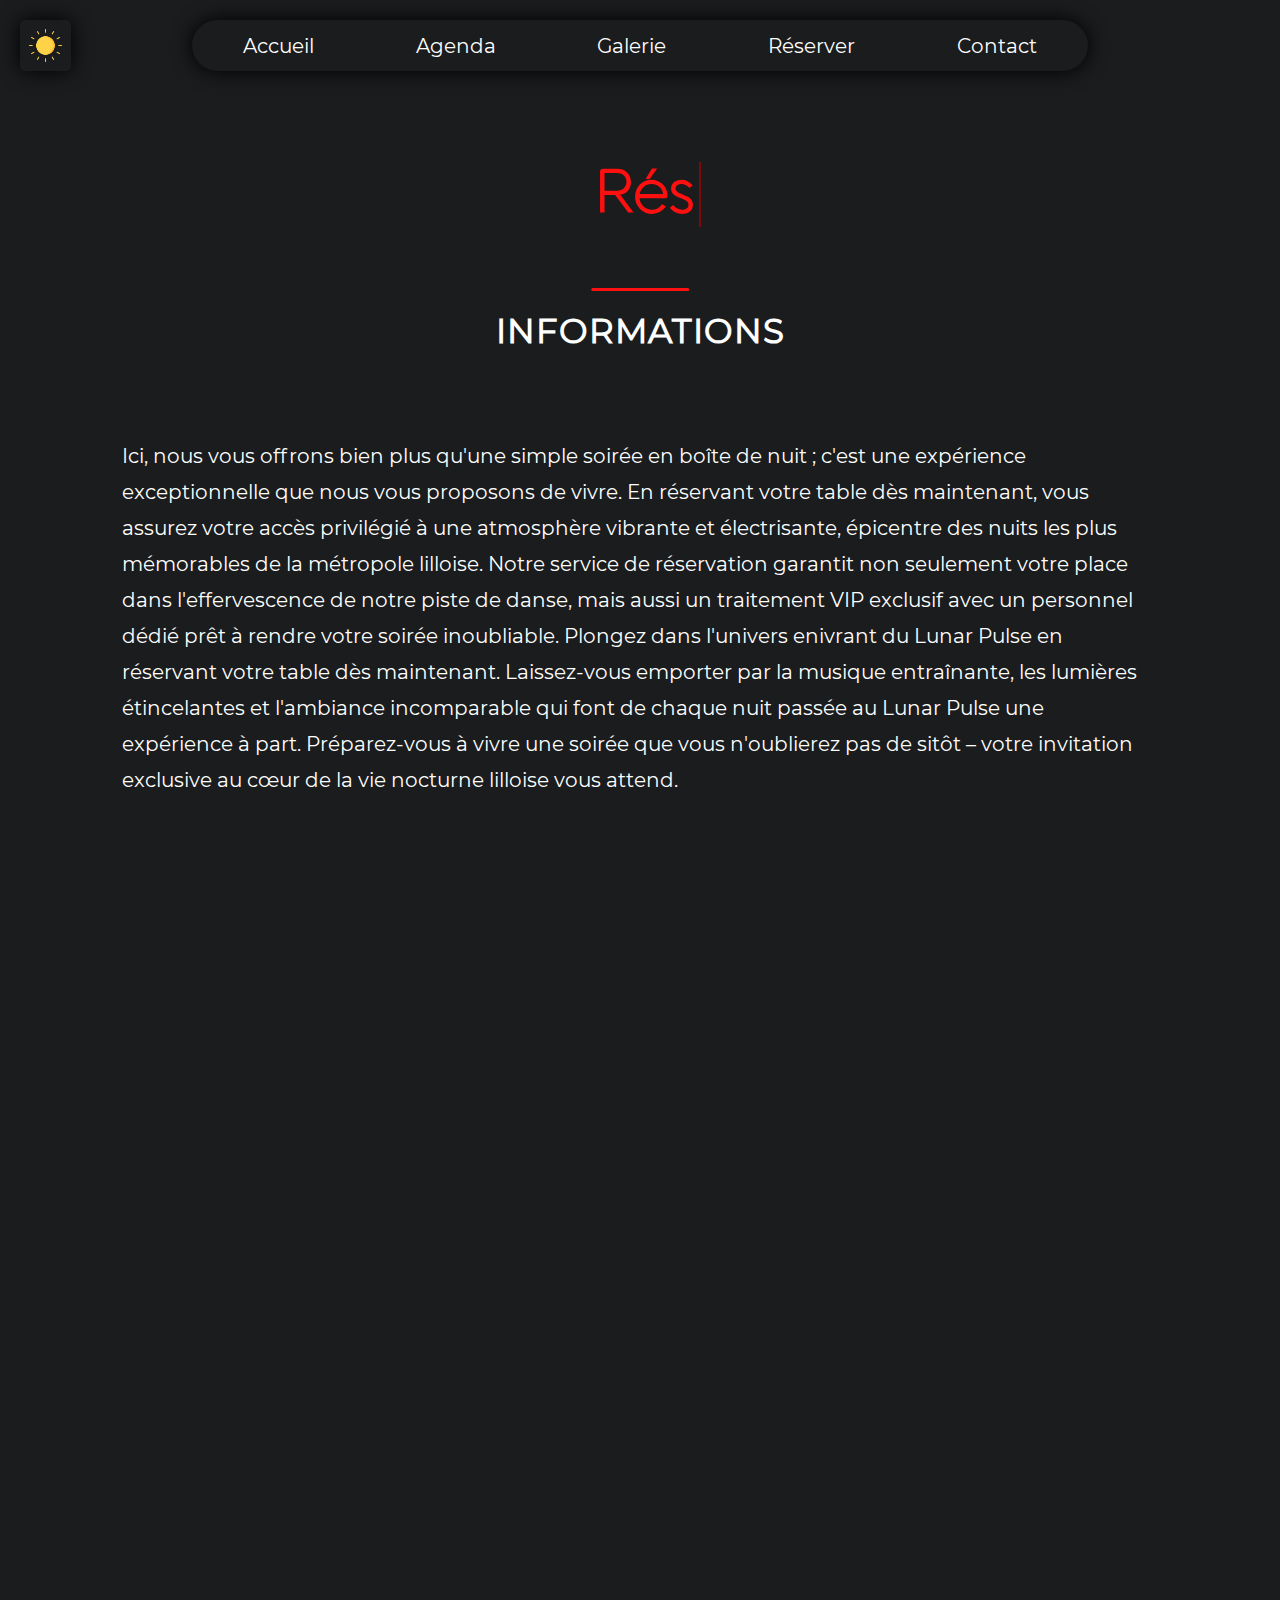
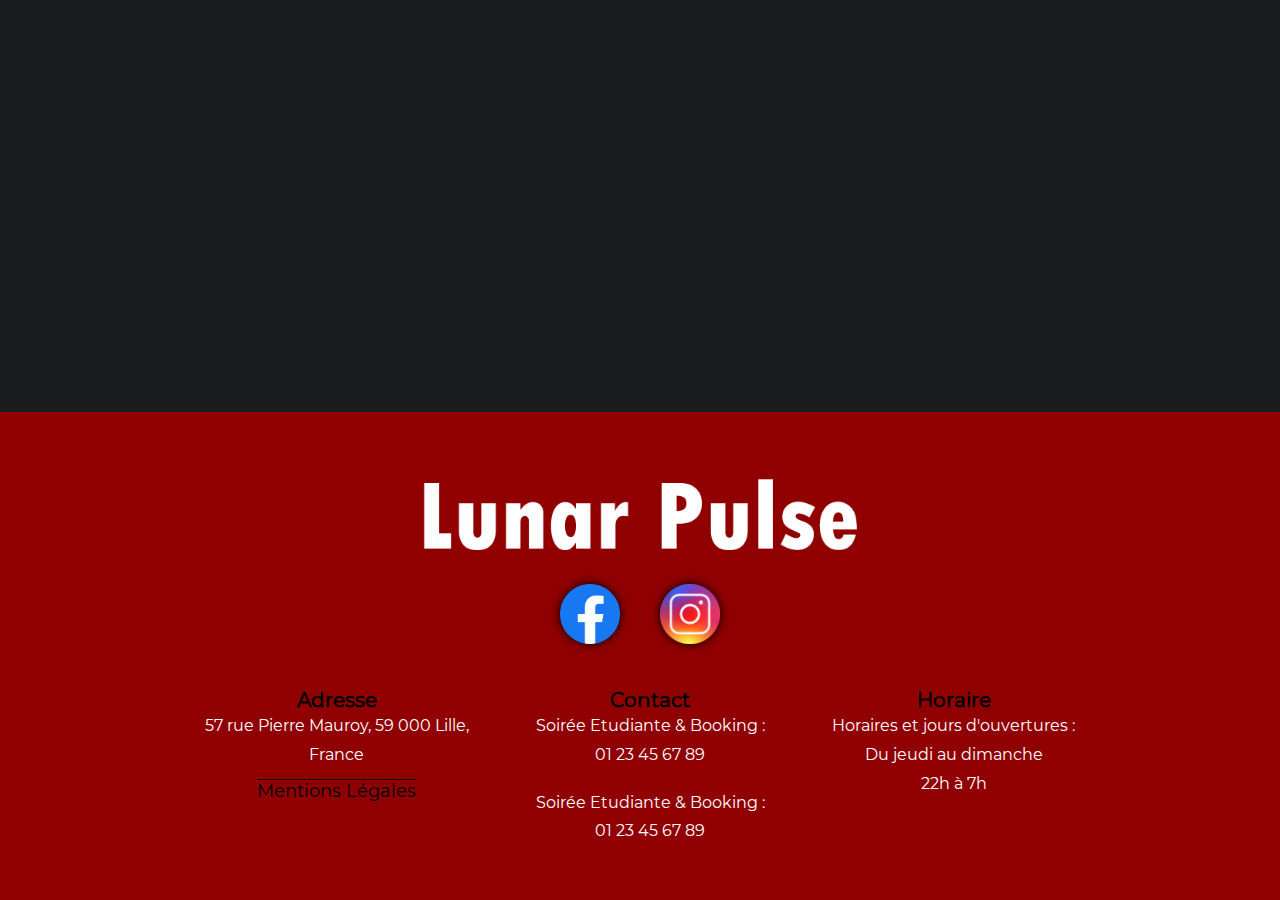
<file: reserver.html>
<!DOCTYPE html>
<html lang="fr">

<head>
    <meta charset="UTF-8">
    <meta name="viewport" content="width=device-width, initial-scale=1.0">
    <link rel="stylesheet" href="stylereserver.css">
    <link rel="stylesheet" href="style.css">
    <link rel="icon" href="ressources/design/miniLogoWhite.png" type="image/x-icon">
    <title>Réserver - Lunar Pulse</title>
</head>

<body>
    <header class="burgerMenu">

        <button class="toggleMode backgroundColor">
            <img src="ressources/img/sun.png" alt="Changer le mode de couleur du site">
        </button>

        <button class="boxBurger">
            <div class="containerLinesBurger">
                <div class="lineBurger"></div>
                <div class="lineBurger"></div>
                <div class="lineBurger"></div>
            </div>
        </button>

        <nav id="mySideNav" class="sideNav">
            <ul class="burgerList">
                <li><a class="burgerA" href="index.html">Accueil</li></a>
                <li><a class="burgerA" href="agenda.html">Agenda</a></li>
                <li><a class="burgerA" href="galerie.html">Galerie Photos</a></li>
                <li><a class="burgerA" href="reserver.html">Réserver</a></li>
                <li><a class="burgerA" href="contact.html">Contact</a></li>
            </ul>
        </nav>

        <nav class="navBar">
            <div class="navBarLinks backgroundColor">
                <li><a class="navBarA text" href="index.html">Accueil</li></a>
                <li><a class="navBarA text" href="agenda.html">Agenda</a></li>
                <li><a class="navBarA text" href="galerie.html">Galerie</a></li>
                <li><a class="navBarA text" href="reserver.html">Réserver</a></li>
                <li><a class="navBarA text" href="contact.html">Contact</a></li>
            </div>
        </nav>
    </header>

    <main class="main backgroundColor">
        <div class="mainContent">
            <h1 class="bigTitle">&nbsp</h1>
            <h2 class="title revealOne">INFORMATIONS</h2>

            <p class="text revealOne">Ici, nous vous offrons bien plus qu'une simple soirée en boîte de nuit ; c'est une expérience exceptionnelle que nous vous proposons de vivre. En réservant votre table dès maintenant, vous assurez votre accès privilégié à une atmosphère vibrante et électrisante, épicentre des nuits les plus mémorables de la métropole lilloise. Notre service de réservation garantit non seulement votre place dans l'effervescence de notre piste de danse, mais aussi un traitement VIP exclusif avec un personnel dédié prêt à rendre votre soirée inoubliable. Plongez dans l'univers enivrant du Lunar Pulse en réservant votre table dès maintenant. Laissez-vous emporter par la musique entraînante, les lumières étincelantes et l'ambiance incomparable qui font de chaque nuit passée au Lunar Pulse une expérience à part. Préparez-vous à vivre une soirée que vous n'oublierez pas de sitôt – votre invitation exclusive au cœur de la vie nocturne lilloise vous attend.</p>

            <h2 class="title revealOne">FORMULAIRE</h2>

            <form action="" class="formReserver revealOne">
                <div class="formReserverInput">
                    <h3 class="formTitle text">Date de réservation</h3>
                    <input type="date" class="backgroundColor" required>
                </div>
                <div class="formReserverInput">
                    <h3 class="formTitle text">Horaire </h3>
                    <input type="time" class="backgroundColor" required>
                </div>
                <div class="formReserverInput">
                    <h3 class="formTitle text">Nombre de personnes (10 max)</h3>
                    <input type="number" min="1" max="10" placeholder="Entre 1 et 10" class="backgroundColor" required>
                </div>
                <div class="formReserverInput">
                    <h3 class="formTitle text">Vos Informations</h3>
                    <input type="text" placeholder="Nom / Prénom" class="backgroundColor" required>
                    <input type="tel" placeholder="Téléphone" class="backgroundColor" required>
                    <input type="mail" placeholder="E-mail" class="backgroundColor" required>

                </div>
                <input type="submit" value="Réserver" class="button">
            </form>
            
        </div>
    </main>

    <footer class="footer">
        <img src="ressources/design/logoNameWhite.png" alt="Notre logo" class="logoFooter" width="80%">
        <div class="reseauxFooter">
            <a href="https://facebook.com"><img src="ressources/img/facebook.png" alt="Voir notre Facebook"
                    width="60px"></a>
            <a href="https://instagram.com"><img src="ressources/img/instagram.png" alt="Voir notre instagram"
                    width="60px"></a>
        </div>
        <div class="reseauxContentBigDiv">
            <div class="reseauxContent">
                <h3 class="reseauxTitle">Adresse</h3>
                <p class="reseauxText">57 rue Pierre Mauroy, 59 000 Lille, <br>France</p>
                <a href="mentions.html" class="mentionsButton">Mentions Légales</a>
            </div>
            <div class="reseauxContent">
                <h3 class="reseauxTitle">Contact</h3>
                <p class="reseauxText">Soirée Etudiante & Booking : <br> 01 23 45 67 89</p><br>
                <p class="reseauxText">Soirée Etudiante & Booking : <br> 01 23 45 67 89</p>
            </div>
            <div class="reseauxContent">
                <h3 class="reseauxTitle">Horaire</h3>
                <p class="reseauxText">Horaires et jours d'ouvertures : <br>Du jeudi au dimanche <br> 22h à 7h</p>
            </div>
        </div>
    </footer>


    <script src="app.js" defer></script>
</body>

</html>
</file>
<file: style.css>
@font-face {
    font-family: "Montserrat";
    src: url("ressources/fonts/montserrat/Montserrat-Regular.ttf");
    src: url("ressources/fonts/montserrat/Montserrat-Regular.ttf") format("ttf"),
}

@font-face {
    font-family: "Autography";
    src: url("ressources/fonts/autography/Autography.otf");
    src: url("ressources/fonts/autography/Autography.otf") format("otf"),
}

@font-face {
    font-family: "Utendo";
    src: url("ressources/fonts/utendo/Utendo-ExtraLight.ttf");
    src: url("ressources/fonts/utendo/Utendo-ExtraLight.ttf") format("ttf"),
}


* {
    box-sizing: border-box;
    margin: 0;
    padding: 0;
    color: #000;
    list-style-type: none;
    text-decoration: none;
    font-family: 'Montserrat', sans-serif;
    border: none;
}

.navBar{
    display: none;
}


/** Loader **/

.loader {
    position: absolute;
    width: 100%;
    height: 100%;
    background: #000;
    display: flex; 
    flex-direction: column;
    justify-content: center;
    align-items: center;
    z-index: 1000;
    gap:10vh;

}

.loaderAnim{
    width: 15vh;
    height: 15vh;
    border-radius: 50%;
    border-top: 5px solid #ff1010;
    border-bottom: 5px solid #ff1010;
    border-left: 5px solid #000000 ;
    border-right: 5px solid #000000 ;
    animation: rotateLoader 0.8s infinite;
}

.lettre {
    color: #484848;
    overflow: hidden;
    font-family:Verdana, Geneva, Tahoma, sans-serif;
    font-size: 20px;
    letter-spacing: 15px;
    margin-bottom: 150px;
    animation: flash 1.2s linear infinite;
}

@keyframes rotateLoader {
    0%{
        transform: rotate(0deg);
    }
    100%{
        transform: rotate(360deg);
    }
}

@keyframes flash {
    0% {
        color: #ff1010;
        text-shadow: 0 0 7px #ff1010;
    }
    90% {
        color: #484848;
        text-shadow: none;
    }
    100% {
        color: #ff1010;
        text-shadow: 0 0 7px #ff1010;
    }
}

.lettre:nth-child(1){
    animation-delay: 0.1s;
}
.lettre:nth-child(2){
    animation-delay: 0.2s;
}
.lettre:nth-child(3){
    animation-delay: 0.3s;
}
.lettre:nth-child(4){
    animation-delay: 0.4s;
}
.lettre:nth-child(5){
    animation-delay: 0.5s;
}
.lettre:nth-child(6){
    animation-delay: 0.6s;
}
.lettre:nth-child(7){
    animation-delay: 0.7s;
}
.lettre:nth-child(8){
    animation-delay: 0.8s;
}
.lettre:nth-child(9){
    animation-delay: 0.9s;
}
.lettre:nth-child(10){
    animation-delay: 1s;
}

.fondu-out {
    z-index: -10;
    display: none;
}



/** Light Mode , Dark Mode **/

.backgroundColor{
    background-color: #1A1C1D;
}

.toggleMode{
    width: 14vw;
    height: 14vw;
    border: none;
    cursor: pointer;
    position: absolute;
    top: 20px;
    left: 20px;
    z-index: 10;
    border-radius: 5px;
    background-color: #1A1C1D;
    box-shadow: 0px 0px 20px ;
    padding: 0.7em;
}

.toggleMode img{
    width: 100%;
    height: 100%;
    pointer-events: none;
}


/** Animation Reveal **/

.revealOne{
    opacity: 0;
    transform: translateY(200px);
    z-index: 1;
}

.revealVisible{
    opacity: 1;
    transform: translateY(0);
    transition: 2s cubic-bezier(0.165, 0.84, 0.44, 1);
    z-index: 1;
}


/** MenuBurger **/


.boxBurger{
    width: 14vw;
    height: 14vw;
    border: none;
    cursor: pointer;
    position: fixed;
    top: 20px;
    right: 20px;
    z-index: 100;
    border-radius: 5px;
    background-color: #1A1C1D;
    box-shadow: 0px 0px 20px ;
}


.containerLinesBurger{
    width: 60%;
    height: 60%;
    position: absolute;
    top:50%;
    left: 50%;
    transform: translate(-50%, -50%);
    pointer-events: none;
}

.lineBurger{
    border-radius: 50px;
    width: 100%;
    height: 10%;
    background-color: #fff;
    position: absolute;
}

.lineBurger:nth-child(1){
    top:0px;
    left: 0px;
    transform: rotate(0deg);
    transition: transform 0.4s ease-in-out, top 0.4s ease-in-out;
}

.lineBurger:nth-child(2){
    top:50%;
    left: 50%;
    transform: translate(-50%, -50%);
    opacity: 1;
    transition: 0.2s 0.2s ease-in-out;
}

.lineBurger:nth-child(3){
    bottom:0px;
    left:0px;
    transform:rotate(0deg);
    transition: transform 0.4s ease-in-out, bottom 0.4s  ease-in-out;
}

.boxBurger.active{
    background-color: #fff;
}

.boxBurger.active .lineBurger{
    background-color: #1A1C1D;
}

.boxBurger.active .lineBurger:nth-child(1){
    top:calc(50% - 5%);
    transform: rotate(45deg) ;
    transition: top 0.4s ease-in-out, left 0.4s ease-in-out, transform  0.4s ease-in-out;
}

.boxBurger.active .lineBurger:nth-child(2){
    opacity: 0;
    transition: 0s ease-in-out;

}

.boxBurger.active .lineBurger:nth-child(3){
    bottom:calc(50% - 5%);
    transform: rotate(-45deg) ;
    transition: top 0.4s 0.4s ease-in-out, left 0.4s ease-in-out, transform 0.4s ease-in-out;
}

.sideNav {
    height: 100%;
    width: 100%;
    position: fixed;
    left: 0;
    top: -100%;
    background-color: #000000;
    transition: top 0.3s ease;
    z-index: 99;
}

.burgerList {
    display: flex;
    flex-direction: column;
    justify-content: center;
    align-items: center;
    gap: 8%;
    height: 100%;
}

.burgerA {
    font-size: 30px;
    color: #ffffff;
}


.sideNav.active {
    top: 0;
}

/** Common Styles **/

.title{
    font-family: 'Montserrat';
    font-size: 34px;
    color: #fff;
    text-align: center;
    margin-top: 6vh;
    margin-bottom: 4vh;
    padding: 2vh;
    position: relative;
    line-height: 1.5;
    letter-spacing: 1px;
}

.title::after{
    content: '';
    position: absolute;
    top:0%;
    left:50%;
    transform: translateX(-50%);
    width: 30%;
    height:3px;
    border-radius: 50px;
    background-color: #ff1010;
}


.text {
    color: #fff;
    font-size: 20px;
    line-height: 1.8;
    margin-top: 3vh;
}

.button {
    text-align: center;
    background-color: #ff1010;
    border-radius: 50px;
    padding: 0.6em 1.2em;
    color: #fff;
    font-size: 24px;
    margin: 10% auto;
    box-shadow: 0px 5px 20px #7c0a0a;
}

.bigTitle{
    font-size: 40px;
    color: #ff1010;
    font-family: 'Utendo';
    letter-spacing: 2px;
    display: inline-block;
    margin-top: 3vh;
    position: relative;
}
.bigTitle::after{
    content: "";
    position: absolute;
    display: block;
    height: 90%;
    width: 2px;
    background-color: #7c0a0a;
    right: -5px;
    top: 0;
    animation: cursor 1.2s infinite;
}

@keyframes cursor {
    0%{
        opacity: 1;
    }50%{
        opacity: 0;
    }100%{
        opacity: 1;
    }
}

.main{
    width: 100%;
}

.mainContent{
    width: 90vw;
    margin: auto;
    display: flex;
    flex-direction: column;
    align-items: center;
}

/** Footer **/

.footer{
    display: flex;
    flex-direction: column;
    justify-content: flex-start;
    align-items: center;
    background-color: #900000;
    width: 100%;
    padding: 6vh;
}

.reseauxFooter{
    display: flex;
    flex-direction: row;
    width:100%;
    justify-content: center;
    align-items: center;
    gap: 40px;
    margin: 20px;
}

.reseauxFooter a {
    filter: drop-shadow(0px 0px 5px #000)
}

.reseauxContent{
    display: flex;
    flex-direction: column;
    justify-content: flex-start;
    align-items: center;
    margin-top: 20px;
}

.reseauxText{
    color: #fff;
    text-align: center;
    line-height: 1.8;
    font-size: 16px;
}

.reseauxTitle{
    color: #000000;
    font-size: 20px;
}

.mentionsButton{
    color: #000;
    font-size: 18px;
    text-decoration: overline;
    margin: 10px;
}


/* Pour tablette */

@media only screen and (min-width: 768px) and (max-width: 991px) {
    .toggleMode{
        width: 6vw;
        height: 6vw;
    }

    /** MenuBurger **/
    
    
    .boxBurger{
        width: 6vw;
        height: 6vw;
    }
    
    .sideNav {
        height: 100%;
        width: 30%;
        position: fixed;
        left: 100%;
        top: 0;
        background-color: #000000;
        transition: left 0.3s ease;
        z-index: 99;
    }
    
    .sideNav.active {
        left: 70%;
    }
    
    /** Common Styles **/
    
    .title{
        font-family: 'Montserrat';
        font-size: 40px;
        color: #fff;
        text-align: center;
        margin-top: 6vh;
        margin-bottom: 4vh;
        padding: 2vh;
        position: relative;
        line-height: 1.5;
        letter-spacing: 1px;
    }
    
    .title::after{
        content: '';
        position: absolute;
        top:0%;
        left:50%;
        transform: translateX(-50%);
        width: 30%;
        height:3px;
        border-radius: 50px;
        background-color: #ff1010;
    }
    
    
    .text {
        font-size: 20px;
        line-height: 1.8;
        margin-top: 3vh;
    }
    
    .button {
        text-align: center;
        background-color: #ff1010;
        border-radius: 50px;
        padding: 0.6em 1.2em;
        color: #fff;
        font-size: 24px;
        margin-top: 3vh;
        box-shadow: 0px 5px 20px #7c0a0a;
    }
    
    .bigTitle{
        font-size: 40px;
        color: #ff1010;
        font-family: 'Utendo';
        letter-spacing: 2px;
        display: inline-block;
        margin-top: 3vh;
        position: relative;
    }
    .bigTitle::after{
        content: "";
        position: absolute;
        display: block;
        height: 90%;
        width: 2px;
        background-color: #7c0a0a;
        right: -5px;
        top: 0;
        animation: cursor 1.2s infinite;
    }
    
    @keyframes cursor {
        0%{
            opacity: 1;
        }50%{
            opacity: 0;
        }100%{
            opacity: 1;
        }
    }
    
    .main{
        width: 100%;
    }
    
    .mainContent{
        width: 90vw;
        margin: auto;
        display: flex;
        flex-direction: column;
        align-items: center;
    }
    
    /** Footer **/

    .reseauxText{
        color: #fff;
        text-align: center;
        line-height: 1.8;
        font-size: 20px;
    }

    .logoFooter{
        width: 30%;
    }

    .reseauxContent{
        background-color: #900000;
    }
    
    .reseauxTitle{
        color: #000000;
        font-size: 26px;
    }
    
    .mentionsButton{
        color: #000;
        font-size: 22px;
        text-decoration: overline;
        margin: 10px;
    }
}




/* Pour tablette en paysage et petit écran ordi */

@media only screen and (min-width: 992px) and (max-width: 1199px) {
    .toggleMode{
        width: 5vw;
        height: 5vw;
        position: fixed;
        bottom: 20px;
        right: 20px;
        z-index: 10;
    }

    .lettre{
        font-size: 60px;
    }
    
    
    /** MenuBurger **/
    
    
    .boxBurger{
        display: none;
    }  
    
    .sideNav {
        display: none;
    }
    
    /** Nav **/

    .navBar{
        position: absolute;
        width: 100%;
        display: flex;
        flex-direction: column;
        z-index: 10;
    }

    .navBarLinks{
        display: flex;
        flex-direction: row;
        justify-content: space-around;
        align-items: center;
        width: 70vw;
        margin: 0 auto;
        border-radius: 500px;
        height: 5vw;
        position: absolute;
        top: 20px;
        left: 50%;
        transform: translateX(-50%);
        box-shadow: 0px 0px 20px;
    }
    
    .navBarA{
        color: #fff;
        font-size: 20px;
        height: 100%;
        width: 100%;
        border-radius: 50px;
        transition: .2s ease-in-out;
    }


    /** Common Styles **/
    
    .title{
        font-family: 'Montserrat';
        font-size: 34px;
        color: #fff;
        text-align: center;
        margin-top: 6vh;
        margin-bottom: 4vh;
        padding: 2vh;
        position: relative;
        line-height: 1.5;
        letter-spacing: 1px;
    }
    
    .title::after{
        content: '';
        position: absolute;
        top:0%;
        left:50%;
        transform: translateX(-50%);
        width: 30%;
        height:3px;
        border-radius: 50px;
        background-color: #ff1010;
    }
    
    
    .text {
        color: #fff;
        font-size: 20px;
        line-height: 1.8;
        margin-top: 3vh;
    }
    
    .button {
        text-align: center;
        background-color: #ff1010;
        border-radius: 50px;
        padding: 0.6em 1.2em;
        color: #fff;
        font-size: 24px;
        margin: 5% auto;
        box-shadow: 0px 5px 20px #7c0a0a;
    }
    
    .bigTitle{
        font-size: 50px;
        color: #ff1010;
        font-family: 'Utendo';
        letter-spacing: 2px;
        display: inline-block;
        margin-top: 16vh;
        position: relative;
    }
    .bigTitle::after{
        content: "";
        position: absolute;
        display: block;
        height: 90%;
        width: 2px;
        background-color: #7c0a0a;
        right: -5px;
        top: 0;
        animation: cursor 1.2s infinite;
    }
    
    @keyframes cursor {
        0%{
            opacity: 1;
        }50%{
            opacity: 0;
        }100%{
            opacity: 1;
        }
    }
    
    .main{
        width: 100%;
    }
    
    .mainContent{
        width: 90vw;
        margin: auto;
        display: flex;
        flex-direction: column;
        align-items: center;
    }
    
    /** Footer **/
    
    .footer{
        display: flex;
        flex-direction: column;
        justify-content: flex-start;
        align-items: center;
        background-color: #900000;
        width: 100%;
        padding: 6vh;
    }

    .logoFooter{
        width: 30%;
    }
    
    .reseauxFooter{
        display: flex;
        flex-direction: row;
        width:100%;
        justify-content: center;
        align-items: center;
        gap: 40px;
        margin: 20px;
    }
    
    .reseauxFooter a {
        filter: drop-shadow(0px 0px 5px #000)
    }
    
    .reseauxContent{
        display: flex;
        flex-direction: column;
        justify-content: flex-start;
        align-items: center;
        margin-top: 20px;
    }
    
    .reseauxText{
        color: #fff;
        text-align: center;
        line-height: 1.8;
        font-size: 16px;
    }
    
    .reseauxTitle{
        color: #000;
        font-size: 20px;
    }
    
    .mentionsButton{
        color: #000;
        font-size: 18px;
        text-decoration: overline;
        margin: 10px;
    }
}



/* Pour Ordi */

@media only screen and (min-width: 1200px) {
    .toggleMode{
        width: 4vw;
        height: 4vw;
        position: fixed;
        bottom: 20px;
        right: 20px;
        z-index: 10;
    }

    .lettre{
        font-size: 80px;
    }

    
    /** MenuBurger **/
    
    
    .boxBurger{
        display: none;
    }  
    
    .sideNav {
        display: none;
    }
    
    /** Nav **/

    .navBar{
        position: absolute;
        width: 100%;
        display: flex;
        flex-direction: column;
        z-index: 10;
    }

    .navBarLinks{
        display: flex;
        flex-direction: row;
        justify-content: space-around;
        align-items: center;
        width: 70vw;
        margin: 0 auto;
        border-radius: 500px;
        height: 4vw;
        position: absolute;
        top: 20px;
        left: 50%;
        transform: translateX(-50%);
        box-shadow: 0px 0px 20px;
    }
    
    .navBarA{
        color: #fff;
        font-size: 20px;
        height: 100%;
        width: 100%;
        border-radius: 50px;
        transition: .2s ease-in-out;
    }


    /** Common Styles **/
    
    .title{
        font-family: 'Montserrat';
        font-size: 34px;
        color: #fff;
        text-align: center;
        margin-top: 6vh;
        margin-bottom: 4vh;
        padding: 2vh;
        position: relative;
        line-height: 1.5;
        letter-spacing: 1px;
    }
    
    .title::after{
        content: '';
        position: absolute;
        top:0%;
        left:50%;
        transform: translateX(-50%);
        width: 30%;
        height:3px;
        border-radius: 50px;
        background-color: #ff1010;
    }
    
    
    .text {
        color: #fff;
        margin: 3vh auto 0 auto;
        width: 90%;
        font-size: 20px;
        line-height: 1.8;
    }
    
    .button {
        text-align: center;
        background-color: #ff1010;
        border-radius: 50px;
        padding: 0.6em 1.2em;
        color: #fff;
        font-size: 24px;
        margin: 4vh auto;
        box-shadow: 0px 5px 20px #7c0a0a;
    }
    
    .bigTitle{
        font-size: 60px;
        color: #ff1010;
        font-family: 'Utendo';
        letter-spacing: 2px;
        display: inline-block;
        margin-top: 18vh;
        position: relative;
    }
    .bigTitle::after{
        content: "";
        position: absolute;
        display: block;
        height: 90%;
        width: 2px;
        background-color: #7c0a0a;
        right: -5px;
        top: 0;
        animation: cursor 1.2s infinite;
    }
    
    @keyframes cursor {
        0%{
            opacity: 1;
        }50%{
            opacity: 0;
        }100%{
            opacity: 1;
        }
    }
    
    .main{
        width: 100%;
    }
    
    .mainContent{
        width: 90%;
        margin: auto;
        display: flex;
        flex-direction: column;
        align-items: center;
    }
    
    /** Footer **/
    
    .footer{
        display: flex;
        flex-direction: column;
        align-items:center;
        justify-content: center;
        background-color: #900000;
        width: 100%;
    }

    .logoFooter{
        width: 40%;
    }
        
    .reseauxFooter a {
        filter: drop-shadow(0px 0px 5px #000);
    }
    
    .reseauxContentBigDiv{
        display: flex;
        flex-direction: row;
        width: 80%;
        justify-content: space-around;
        align-items: flex-start;
    }

    .reseauxContent{
        display: flex;
        flex-direction: column;
        justify-content: flex-end;
        align-items: center;
        margin-right: 2px solid #fff;

    }
    
    .reseauxText{
        color: #fff;
        text-align: center;
        line-height: 1.8;
        font-size: 16px;
    }
    


    .reseauxTitle{
        color: #000000;
        font-size: 20px;
    }
    
    .mentionsButton{
        color: #000;
        font-size: 18px;
        text-decoration: overline;
        margin: 10px;
    }
}
</file>
<file: styleindex.css>
/** Home Section **/

.home {
    width: 100%;
    height: 100vh;
    background-color: #000;
}

[class^='imgSlider'] {
    position: absolute;
    width: 100%;
    height: 100vh;
    object-fit: cover;
    object-position: center;
    filter: contrast(80%);
    left: -100%;
    z-index: 0;
    transition: left .5s ease-in-out;
}

[class^='imgSlider'].active {
    left: 0;
}

.homeLogoImg {
    position: absolute;
    top: 5%;
    left: 50%;
    transform: translateX(-50%);
    filter: drop-shadow(5px 5px 0px #000);
}

.homeText p {
    color: #ffffffc2;
    position: absolute;
    top: 40%;
    left: 50%;
    transform: translateX(-50%);
    font-size: 50px;
    font-weight: 900;
}

.homeText p::after {
    content: 'Lille';
    color: #ff1010;
    font-family: 'Autography';
    font-size: 70px;
    position: absolute;
    top: 0%;
    left: 50%;
    transform: translate(-50%)
}

/** Wavy Text **/

.containerWavyText span{
    position: relative;
    animation: waves 2s ease-in-out infinite;
    font-size: 6vw;
    color: #7c0a0a;
    font-family: 'Utendo';
}

.containerWavyText{
    margin-top: 3vW;
}


.containerWavyText span:nth-child(2){animation-delay: 0.1s;}
.containerWavyText span:nth-child(3){animation-delay: 0.2s;}
.containerWavyText span:nth-child(4){animation-delay: 0.3s;}
.containerWavyText span:nth-child(5){animation-delay: 0.4s;}
.containerWavyText span:nth-child(6){animation-delay: 0.5s;}
.containerWavyText span:nth-child(7){animation-delay: 0.5s;}
.containerWavyText span:nth-child(8){animation-delay: 0.5s;}
.containerWavyText span:nth-child(9){animation-delay: 0.6s;}
.containerWavyText span:nth-child(10){animation-delay: 0.7s;}
.containerWavyText span:nth-child(11){animation-delay: 0.8s;}
.containerWavyText span:nth-child(12){animation-delay: 0.9s;}

@keyframes waves {
    0%, 100%{
        bottom: 20px;
        color:#ff1010;
    }
    10%, 90%{
        bottom: 0px;
        color: #7c0a0a;
    }
}

/** Accueil Texte Contenu **/

.accueilContent {
    width: 100%;
    display: flex;
    flex-direction: column;
    justify-content: center;
    align-items: center;
}

.infiniteText {
    height: 100px;
    width: 100%;
    display: flex;
    align-items: center;
    overflow: hidden;
}


.txt {
    white-space: nowrap;
    font-size: 40px;
    animation: LeftToRight 12s linear infinite;
}

@keyframes LeftToRight {
    0% {
        transform: translateX(100%)
    }

    100% {
        transform: translateX(-107%);
    }
}

.textContent {
    width: 90vw;
    margin: 0 auto;
}



/** Glitched Title **/

.glitchBloc {
    position: relative;
    display: flex;
    justify-content: center;
    align-items: center;
    margin-top: 5%;
}

.glitchedAnim,
.invisibleText {
    font-family: 'Utendo', sans-serif;
    font-size: 40px;
    color: #ff1010;
}

.glitchedAnim {
    position: absolute;
    top: 0;
    opacity: 0.9;
}

.invisibleText {
    visibility: hidden;
}

.glitchedAnim:nth-child(2) {
    color: #ccdbdc;
    animation: skewAnim 5s infinite;
}

.glitchedAnim:nth-child(3) {
    color: #7c0a0a;
    animation: glitchAnim2 5s infinite;
}

.glitchedAnim:nth-child(4) {
    color: #ff1010;
    animation: glitchAnim1 5s infinite;
}

@keyframes glitchAnim1 {
    7% {
        transform: none;
    }

    10% {
        transform: translate(6px, -2px);
    }

    13% {
        transform: none;
    }

    20% {
        transform: none;
    }

    23% {
        transform: translate(-12px, -7px);
    }

    26% {
        transform: none;
    }

    40% {
        transform: none;
    }

    43% {
        transform: translate(10px, -9px);
    }

    46% {
        transform: none;
    }

    65% {
        transform: none;
    }

    68% {
        transform: translate(7px, 5px);
    }

    71% {
        transform: none;
    }

    100% {
        transform: none;
    }
}

@keyframes glitchAnim2 {
    7% {
        transform: none;
    }

    10% {
        transform: translate(-6px, 2px);
    }

    13% {
        transform: none;
    }

    20% {
        transform: none;
    }

    23% {
        transform: translate(12px, 7px);
    }

    26% {
        transform: none;
    }

    40% {
        transform: none;
    }

    43% {
        transform: translate(-10px, 9px);
    }

    46% {
        transform: none;
    }

    65% {
        transform: none;
    }

    68% {
        transform: translate(-7px, 5px);
    }

    71% {
        transform: none;
    }

    100% {
        transform: none;
    }
}

@keyframes skewAnim {
    20% {
        transform: none;
    }

    23% {
        transform: skew(5deg, -5deg) translate(10px, 5px);
    }

    26% {
        transform: none;
    }

    40% {
        transform: none;
    }

    43% {
        transform: skew(5deg, -10deg) translate(-5px, 2px);
    }

    46% {
        transform: none;
    }

    100% {
        transform: none;
    }
}

/** Glitched Title End **/

.gallery {
    display: flex;
    flex-direction: row;
    flex-wrap: wrap;
    justify-content: center;
}

.galleryItem {
    width: 90vw;
    object-fit: cover;
    object-position: center;
    margin: 3%;
}


/* Pour tablette */

@media only screen and (min-width: 768px) and (max-width: 991px) {
    .homeLogoImg {
        position: absolute;
        top: 5%;
        left: 50%;
        width: 35%;
        transform: translateX(-50%);
        filter: drop-shadow(5px 5px 0px #000);
    }

    .homeText p {
        top: 50%;
        transform: translateX(-50%);
        font-size: 60px;
    }

    .homeText p::after {
        font-size: 80px;
    }

    /** Accueil Texte Contenu **/

    .txt {
        font-size: 45px;
    }


    /** Glitched Title **/



    .glitchedAnim,
    .invisibleText {
        font-family: 'Utendo', sans-serif;
        font-size: 50px;
        color: #ff1010;
    }

    /** Glitched Title End **/

    .gallery {
        display: flex;
        flex-direction: row;
        flex-wrap: wrap;
        justify-content: center;
        gap: 5%;
    }

    .galleryItem {
        width: 50vw;
    }
}

@media only screen and (min-width: 992px) and (max-width: 1199px) {
    .homeLogoImg {
        position: absolute;
        top: 10%;
        left: 50%;
        width: 30%;
        transform: translateX(-50%);
        filter: drop-shadow(5px 5px 0px #000);
    }

    .homeText p {
        top: 60%;
        transform: translateX(-50%);
        font-size: 60px;
    }

    .homeText p::after {
        font-size: 80px;
    }

    /** Accueil Texte Contenu **/

    .txt {
        font-size: 45px;
    }

    /** Glitched Title **/

    .glitchedAnim,
    .invisibleText {
        font-family: 'Utendo', sans-serif;
        font-size: 60px;
        color: #ff1010;
    }

    /** Glitched Title End **/

    .gallery {
        display: flex;
        flex-direction: row;
        flex-wrap: wrap;
        justify-content: center;
    }

    .galleryItem {
        width: 40vw;
        margin: 4vh 4vh 0 4vh;
    }
}

@media only screen and (min-width: 1200px) {
    .homeLogoImg {
        position: absolute;
        top: 20%;
        left: 50%;
        width: 15%;
        transform: translateX(-50%);
        filter: drop-shadow(5px 5px 0px #000);
    }

    .homeText p {
        top: 60%;
        transform: translateX(-50%);
        font-size: 100px;
    }

    .homeText p::before{
        content: "NIGHTCLUB";
        position: absolute;
        width: 0%;
        height: 100%;
        overflow: hidden;
        border-right: 5px solid #ffffffc2;
        transition: 1s ease-in-out;
    }

    .homeText p:hover::before{
        width: 100%;
        color:#7c0a0a;
        border-right: 5px solid #7c0a0a;
        filter: drop-shadow(0 0 20px #ff1010);
    }

    .homeText p:hover::after{
        color:#fff
    }

    .homeText p::after {
        font-size: 120px;
        transition: 1s ease-in-out;
    }

    /** Wavy Text */




    /** Accueil Texte Contenu **/

    .infiniteText{
        height: 120px;
    }

    .txt {
        font-size: 70px;
    }

    /** Glitched Title **/

    .glitchedAnim,
    .invisibleText {
        font-family: 'Utendo', sans-serif;
        font-size: 60px;
        color: #ff1010;
    }

    /** Glitched Title End **/

    .gallery {
        display: flex;
        flex-direction: row;
        flex-wrap: wrap;
        justify-content: center;
    }

    .galleryItem {
        width: 35vw;
    }
}
</file>
<file: styleagenda.css>
/** Page Content **/

.eventsGrid {
    display: flex;
    flex-direction: row;
    flex-wrap: wrap;
    justify-content: center;
    align-items: center;
    gap: 8vh;
}

.eventsGrid:last-child {
    margin-bottom: 5vh;
}

.eventItem {
    width: 90vw;
    display: flex;
    flex-direction: column;
    justify-content: center;
    align-items: center;
    gap: 3vh;
    box-shadow: 0px 0px 20px;
    transition: 0.3s ease-in-out;
}

.eventItem:hover {
    background-color: #fff;

    .eventItemName {
        color: #000;
    }
}

.eventItemImg {
    margin-top: 2vh;
    width: 90%;
    aspect-ratio: 3/2;
    object-fit: cover;
    object-position: center;
}

.eventItemDate {
    color: #ff1010;
    font-size: 24px;
    font-weight: 900;
    text-transform: uppercase;
    padding: 0em 0.7em;
    text-align: center;

}

.eventItemName {
    color: #fff;
    font-size: 20px;
    font-weight: 900;
    padding: 0em 0.7em;
    text-align: center;

}

.eventItemDiscover {
    padding: 0.5em 0.7em;
    color: #ff1010;
    border-bottom: 2px solid #ff1010;
    margin-bottom: 2vh;
    font-size: 24px;
}

@media only screen and (min-width: 768px) and (max-width: 991px) {

    .eventsGrid {
        display: flex;
        flex-direction: row;
        flex-wrap: wrap;
        justify-content: center;
        align-items: center;
    }

    .eventsGrid:last-child {
        margin-bottom: 5vh;
    }

    .eventItem {
        width: 50%;
        display: flex;
        flex-direction: column;
        justify-content: center;
        align-items: center;
        gap: 3vh;
        box-shadow: 0px 0px 20px;
        transition: 0.3s ease-in-out;
    }

    .eventItem:hover {
        background-color: #fff;

        .eventItemName {
            color: #000;
        }
    }

    .eventItemImg {
        margin-top: 2vh;
        width: 90%;
        aspect-ratio: 3/2;
        object-fit: cover;
        object-position: center;
    }

    .eventItemDate {
        color: #ff1010;
        font-size: 24px;
        font-weight: 900;
        text-transform: uppercase;
        padding: 0em 0.7em;
        text-align: center;

    }

    .eventItemName {
        color: #fff;
        font-size: 20px;
        font-weight: 900;
        padding: 0em 0.7em;
        text-align: center;

    }

    .eventItemDiscover {
        padding: 0.5em 0.7em;
        color: #ff1010;
        border-bottom: 2px solid #ff1010;
        margin-bottom: 2vh;
        font-size: 24px;
    }
}

@media only screen and (min-width: 992px) and (max-width: 1199px) {

    .eventsGrid {
        display: flex;
        flex-direction: row;
        flex-wrap: wrap;
        justify-content: center;
        align-items: center;
    }

    .eventsGrid:last-child {
        margin-bottom: 5vh;
    }

    .eventItem {
        width: 35%;
        display: flex;
        flex-direction: column;
        justify-content: center;
        align-items: center;
        gap: 3vh;
        box-shadow: 0px 0px 20px;
        transition: 0.3s ease-in-out;
    }

    .eventItem:hover {
        background-color: #fff;

        .eventItemName {
            color: #000;
        }
    }

    .eventItemImg {
        margin-top: 2vh;
        width: 90%;
        aspect-ratio: 3/2;
        object-fit: cover;
        object-position: center;
    }

    .eventItemDate {
        color: #ff1010;
        font-size: 24px;
        font-weight: 900;
        text-transform: uppercase;
        padding: 0em 0.7em;
        text-align: center;

    }

    .eventItemName {
        color: #fff;
        font-size: 20px;
        font-weight: 900;
        padding: 0em 0.7em;
        text-align: center;

    }

    .eventItemDiscover {
        padding: 0.5em 0.7em;
        color: #ff1010;
        border-bottom: 2px solid #ff1010;
        margin-bottom: 2vh;
        font-size: 24px;
    }
}

@media only screen and (min-width: 1200px) {

    .eventsGrid {
        display: flex;
        flex-direction: row;
        flex-wrap: wrap;
        justify-content: center;
        align-items: center;
    }

    .eventsGrid:last-child {
        margin-bottom: 5vh;
    }

    .eventItem {
        width: 35%;
        display: flex;
        flex-direction: column;
        justify-content: center;
        align-items: center;
        gap: 3vh;
        box-shadow: 0px 0px 20px;
        transition: 0.3s ease-in-out;
    }

    .eventItem:hover {
        background-color: #fff;

        .eventItemName {
            color: #000;
        }
    }

    .eventItemImg {
        margin-top: 2vh;
        width: 90%;
        aspect-ratio: 3/2;
        object-fit: cover;
        object-position: center;
    }

    .eventItemDate {
        color: #ff1010;
        font-size: 24px;
        font-weight: 900;
        text-transform: uppercase;
        padding: 0em 0.7em;
        text-align: center;

    }

    .eventItemName {
        color: #fff;
        font-size: 20px;
        font-weight: 900;
        padding: 0em 0.7em;
        text-align: center;

    }

    .eventItemDiscover {
        padding: 0.5em 0.7em;
        color: #ff1010;
        border-bottom: 2px solid #ff1010;
        margin-bottom: 2vh;
        font-size: 24px;
    }
}
</file>
<file: stylecontact.css>
.contactDiv{
    display: flex;
    flex-direction: column;
    justify-content: center;
    align-items: center;
    gap:5vh;
    margin-bottom: 5vh;
}


.contactText {
    color: #fff;
    text-align: center;
    font-size: 20px;
    line-height: 1.8;
}

.contactTitle{
    font-family: 'Utendo';
    font-size: 30px;
    color: #ff1010;
    text-align: center;
    text-transform: uppercase;
    line-height: 1.5;
    letter-spacing: 1px;
}



.formReserver{
    display: flex;
    flex-direction: column;
    justify-content: center;
    align-items: center;
    margin-top: 3vh;
    margin-bottom: 6vh;
    gap:3vh;
    width: 100%;
    padding: 2em;
    box-shadow: 0px 0px 20px ;
}

.formReserverInput{
    display: flex;
    flex-direction: column;
    justify-content: center;
    align-items: center;
    gap:2vh;
    width: 80vw;
    padding: 0.5em;
}

.formReserverInput input{
    border: none;
    font-size: 18px;
    color: #8d8d8d;
    text-align: left;
    width: 80%;
    color-scheme: dark;
    margin: 0 auto;
    padding: 0.5em 0.7em;
    border-bottom: 2px solid #7c0a0a;
}

.formReserverInput input:focus{
    outline: none;
    border-bottom: 2px solid #ff1010;
}

.formReserverInput input::placeholder{
    color:#8d8d8d;
}

.formReserverInput textarea{
    border: none;
    font-size: 18px;
    color: #8d8d8d;
    text-align: left;
    width: 80%;
    color-scheme: dark;
    margin: 0 auto;
    padding: 0.5em 0.7em;
    border: 2px solid #7c0a0a;
}

.formReserverInput textarea:focus{
    outline: none;
    border-bottom: 2px solid #ff1010;
}

.formReserverInput textarea::placeholder{
    color:#8d8d8d;
}

.formTitle{
    color: #fff;
    font-weight: 100;
    font-size: 24px;
    text-align: center;
}

@media only screen and (min-width: 768px) and (max-width: 991px) {
    .contactDiv{
        display: flex;
        flex-direction: column;
        justify-content: center;
        align-items: center;
        gap:5vh;
        margin-bottom: 5vh;
    }
    
    
    .contactText {
        color: #fff;
        text-align: center;
        font-size: 20px;
        line-height: 1.8;
    }
    
    .contactTitle{
        font-family: 'Utendo';
        font-size: 30px;
        color: #ff1010;
        text-align: center;
        text-transform: uppercase;
        line-height: 1.5;
        letter-spacing: 1px;
    }
    
    
    
    .formReserver{
        display: flex;
        flex-direction: column;
        justify-content: center;
        align-items: center;
        margin-top: 3vh;
        margin-bottom: 6vh;
        gap:3vh;
        width: 100%;
        padding: 2em;
        box-shadow: 0px 0px 20px ;
    }
    
    .formReserverInput{
        display: flex;
        flex-direction: column;
        justify-content: center;
        align-items: center;
        gap:2vh;
        width: 80vw;
        padding: 0.5em;
    }
    
    .formReserverInput input{
        border: none;
        font-size: 18px;
        color: #8d8d8d;
        text-align: left;
        width: 80%;
        color-scheme: dark;
        margin: 0 auto;
        padding: 0.5em 0.7em;
        border-bottom: 2px solid #7c0a0a;
    }
    
    .formReserverInput input:focus{
        outline: none;
        border-bottom: 2px solid #ff1010;
    }
    
    .formReserverInput input::placeholder{
        color:#8d8d8d;
    }
    
    .formReserverInput textarea{
        border: none;
        font-size: 18px;
        color: #8d8d8d;
        text-align: left;
        width: 80%;
        color-scheme: dark;
        margin: 0 auto;
        padding: 0.5em 0.7em;
        border: 2px solid #7c0a0a;
    }
    
    .formReserverInput textarea:focus{
        outline: none;
        border-bottom: 2px solid #ff1010;
    }
    
    .formReserverInput textarea::placeholder{
        color:#8d8d8d;
    }
    
    .formTitle{
        color: #fff;
        font-weight: 100;
        font-size: 24px;
        text-align: center;
    }
}


@media only screen and (min-width: 992px) and (max-width: 1199px) {
    .contactDiv{
        display: flex;
        flex-direction: row;
        justify-content: space-around;
        align-items: center;
        width: 80%;
    }
    
    
    .contactText {
        color: #fff;
        text-align: center;
        font-size: 20px;
        line-height: 1.8;
    }
    
    .contactTitle{
        font-family: 'Utendo';
        font-size: 30px;
        color: #ff1010;
        text-align: center;
        text-transform: uppercase;
        line-height: 1.5;
        letter-spacing: 1px;
    }
    
    
    
    .formReserver{
        margin-top: 0;
        margin-bottom: 6vh;
        width: 70%;
        padding: 2em;
    }
    
    .formReserverInput{
        gap:2vh;
        width: 90%;
    }
    
    .formReserverInput input{
        width: 80%;
    }
    
    .formReserver .button{
        cursor: pointer;
    }

    .formTitle{
        font-weight: 100;
        text-align: center;
    }
    
    .formReserverInput textarea{
        border: none;
        font-size: 18px;
        color: #8d8d8d;
        text-align: left;
        width: 80%;
        color-scheme: dark;
        margin: 0 auto;
        padding: 0.5em 0.7em;
        border: 2px solid #7c0a0a;
    }
    
    .formReserverInput textarea:focus{
        outline: none;
        border-bottom: 2px solid #ff1010;
    }
    
    .formReserverInput textarea::placeholder{
        color:#8d8d8d;
    }
}


@media only screen and (min-width: 1200px){
    .contactDiv{
        display: flex;
        flex-direction: row;
        justify-content: space-around;
        align-items: center;
        width: 80%;
    }
    
    
    .contactText {
        color: #fff;
        text-align: center;
        font-size: 20px;
        line-height: 1.8;
    }
    
    .contactTitle{
        font-family: 'Utendo';
        font-size: 30px;
        color: #ff1010;
        text-align: center;
        text-transform: uppercase;
        line-height: 1.5;
        letter-spacing: 1px;
    }
    
    
    
    .formReserver{
        margin-top: 0;
        margin-bottom: 6vh;
        width: 70%;
        padding: 2em;
    }
    
    .formReserverInput{
        gap:2vh;
        width: 90%;
    }
    
    .formReserverInput input{
        width: 80%;
    }
    
    .formReserver .button{
        cursor: pointer;
    }

    .formTitle{
        font-weight: 100;
        text-align: center;
    }
    
    .formReserverInput textarea{
        border: none;
        font-size: 18px;
        color: #8d8d8d;
        text-align: left;
        width: 80%;
        color-scheme: dark;
        margin: 0 auto;
        padding: 0.5em 0.7em;
        border: 2px solid #7c0a0a;
    }
    
    .formReserverInput textarea:focus{
        outline: none;
        border-bottom: 2px solid #ff1010;
    }
    
    .formReserverInput textarea::placeholder{
        color:#8d8d8d;
    }
    
}
</file>
<file: stylegalerie.css>
/** Page Content **/

.gallery{
    display: flex;
    flex-direction: row;
    justify-content: center;
    align-items: center;
    flex-wrap: wrap;
}

.galleryItem{
    width: 90vw;
    object-fit: cover;
    object-position: center;
    margin: 3% auto;
    transition: 0.3s ease-in-out;
}

.galleryItem:hover{
    outline: 2px solid #fff;
    transform: scale(0.95);
    transition: 0.3s ease-in-out;
}

@media only screen and (min-width: 768px) and (max-width: 991px) {
    .gallery{
        display: flex;
        flex-direction: row;
        justify-content: center;
        align-items: center;
        flex-wrap: wrap;
    }
    
    .galleryItem{
        width: 90vw;
        object-fit: cover;
        object-position: center;
        margin: 3% auto;
        transition: 0.3s ease-in-out;
    }
    
    .galleryItem:hover{
        outline: 2px solid #fff;
        transform: scale(0.95);
        transition: 0.3s ease-in-out;
    }
}
@media only screen and (min-width: 992px) and (max-width: 1199px) {
    .gallery{
        gap: 5%;
        width: 80%;
    }
    
    .galleryItem{
        width: 30%;
        aspect-ratio: 1/1;
    }
    
    .galleryItem:hover{
        transform: scale(0.98);
    }
}
@media only screen and (min-width: 1200px) {
    .gallery{
        gap: 5%;
        width: 80%;
    }
    
    .galleryItem{
        width: 30%;
        aspect-ratio: 1/1;
    }
    
    .galleryItem:hover{
        transform: scale(0.98);
    }
}
</file>
<file: stylereserver.css>
.formReserver{
    display: flex;
    flex-direction: column;
    justify-content: center;
    align-items: center;
    margin-top: 3vh;
    margin-bottom: 6vh;
    gap:3vh;
    width: 100%;
    padding: 2em;
    box-shadow: 0px 0px 20px ;
}

.formReserverInput{
    display: flex;
    flex-direction: column;
    justify-content: center;
    align-items: center;
    gap:2vh;
    width: 80vw;
    padding: 0.5em;
}

.formReserverInput input{
    border: none;
    font-size: 18px;
    color: #8d8d8d;
    text-align: left;
    width: 80%;
    color-scheme: dark;
    margin: 0 auto;
    padding: 0.5em 0.7em;
    border-bottom: 2px solid #7c0a0a;
}

.formReserverInput input:focus{
    outline: none;
    border-bottom: 2px solid #ff1010;
}

.formReserverInput input::placeholder{
    color:#8d8d8d;
}

.formTitle{
    color: #fff;
    font-weight: 100;
    font-size: 24px;
    text-align: center;
}

@media only screen and (min-width: 768px) and (max-width: 991px) {
    .formReserver{
        margin-top: 0;
        margin-bottom: 6vh;
        width: 90%;
        padding: 2em;
    }
    
    .formReserverInput{
        gap:2vh;
        width: 90%;
    }
    
    .formReserverInput input{
        width: 80%;
    }
    
    .formReserver .button{
        cursor: pointer;
        font-size: 20px;
    }

    .formTitle{
        font-weight: 100;
        text-align: center;
    }
}



@media only screen and (min-width: 992px) and (max-width: 1199px) {
    .formReserver{
        margin-top: 0;
        margin-bottom: 6vh;
        width: 70%;
        padding: 2em;
    }
    
    .formReserverInput{
        gap:2vh;
        width: 90%;
    }
    
    .formReserverInput input{
        width: 80%;
    }
    
    .formReserver .button{
        cursor: pointer;
    }

    .formTitle{
        font-weight: 100;
        text-align: center;
    }
}



@media only screen and (min-width: 1200px) {
    .formReserver{
        margin-top: 0;
        margin-bottom: 6vh;
        width: 70%;
        padding: 2em;
    }
    
    .formReserverInput{
        gap:2vh;
        width: 90%;
    }
    
    .formReserverInput input{
        width: 80%;
    }
    
    .formReserver .button{
        cursor: pointer;
    }

    .formTitle{
        font-weight: 100;
        text-align: center;
    }
}
</file>
